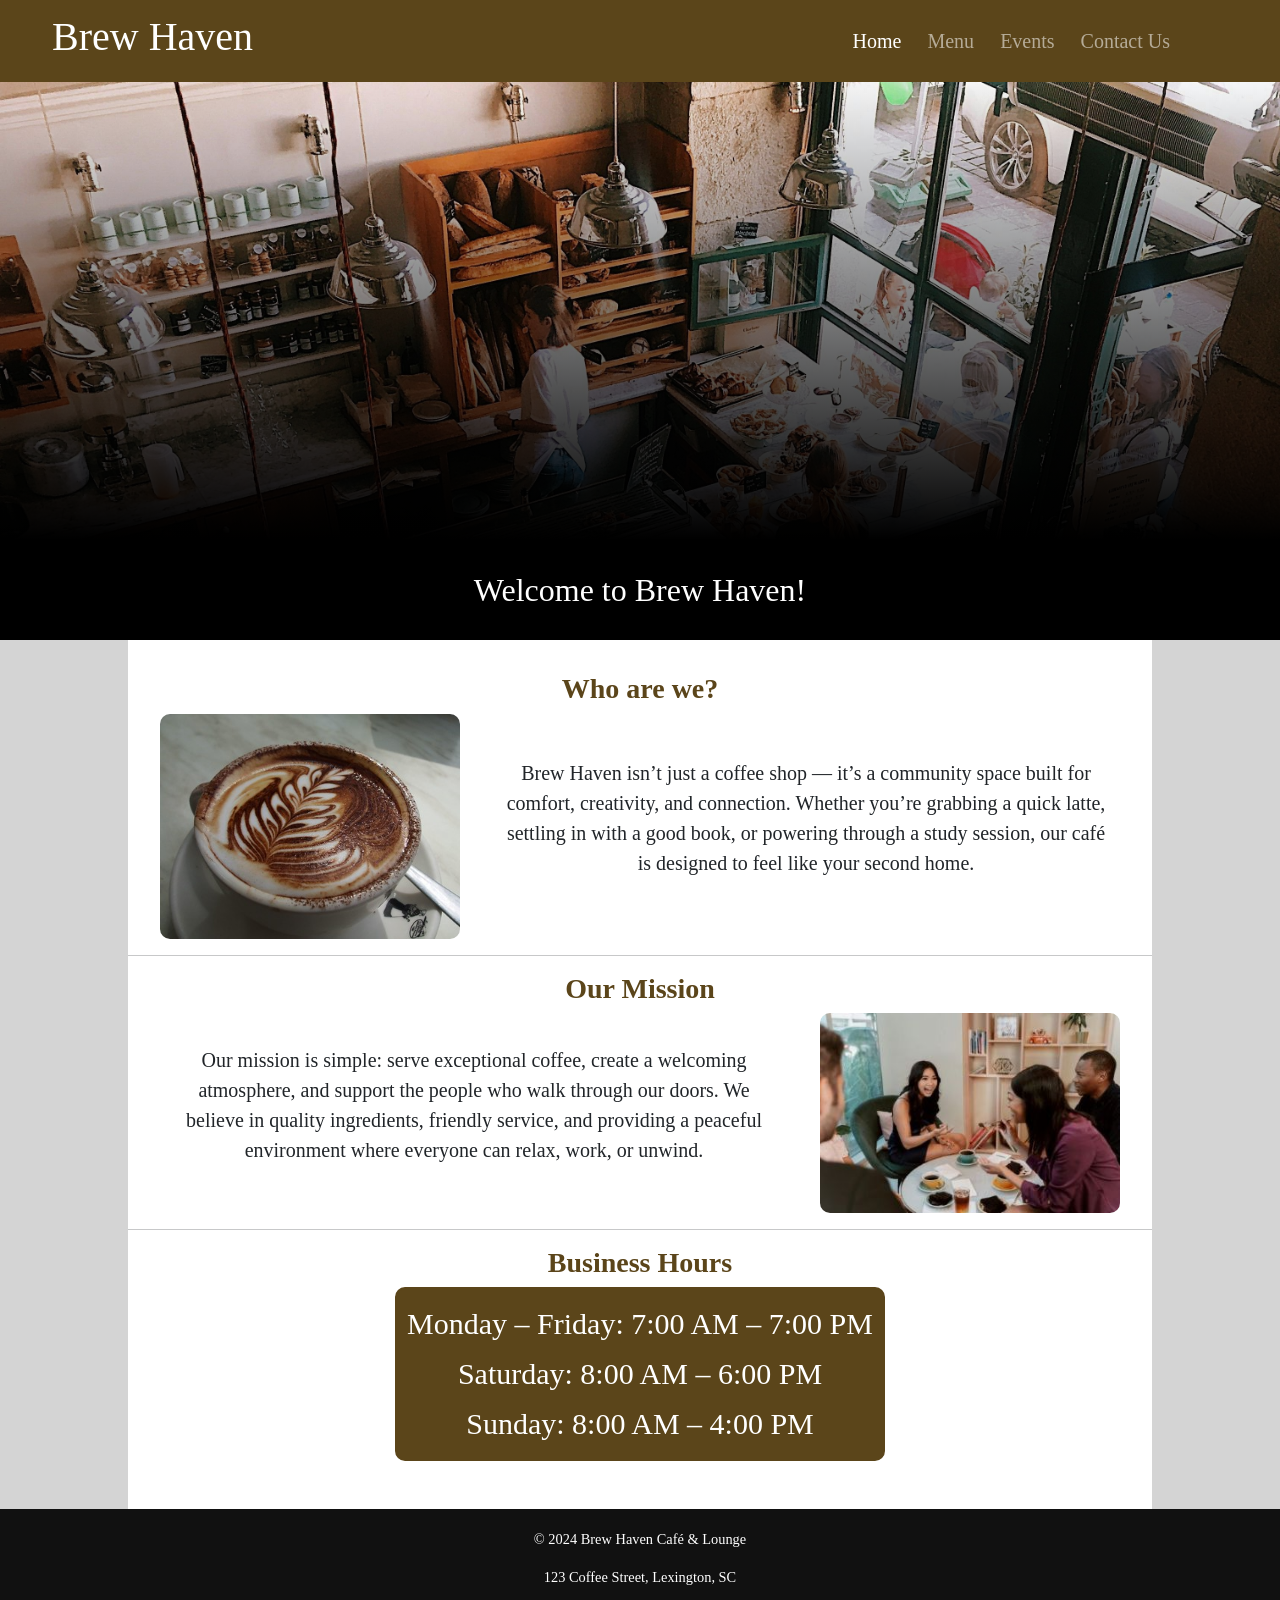
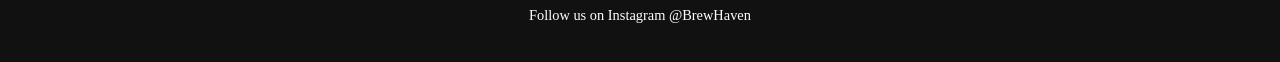
<file: Brew Haven/index.html>
<!DOCTYPE html>
<html lang="en">
    <head>
        <meta charset="utf-8">
        <meta name="viewport" content="width=device-width, initial-scale=1">
        <meta name="description" content="Brew Haven Cafe and Lounge">
        <meta name="keywords" content="brew, haven, cafe, lounge, coffee shop, brew haven">
        <title>Brew Haven</title>

        <link href="https://cdn.jsdelivr.net/npm/bootstrap@5.3.2/dist/css/bootstrap.min.css" rel="stylesheet">
        <link rel="stylesheet" href="stylesheet.css">
    </head>

    <body>
        <header>
            <nav class="navbar navbar-expand-md navbar-dark">
                <div class="container-fluid">
                    <a class="navbar-brand" href="index.html"><h1>Brew Haven</h1></a>

                    <button class="navbar-toggler" type="button" data-bs-toggle="collapse" data-bs-target="#navbarNav"
                        aria-controls="navbarNav" aria-expanded="false" aria-label="Toggle navigation">
                        <span class="navbar-toggler-icon"></span>
                    </button>

                    <div class="collapse navbar-collapse" id="navbarNav">
                        <ul class="navbar-nav ms-auto">
                            <li class="nav-item"><a class="nav-link active" href="index.html">Home</a></li>
                            <li class="nav-item"><a class="nav-link" href="menu.html">Menu</a></li>
                            <li class="nav-item"><a class="nav-link" href="events.html">Events</a></li>
                            <li class="nav-item"><a class="nav-link" href="contact-us.html">Contact Us</a></li>
                        </ul>
                    </div>
                </div>
            </nav>
        </header>
        <main>
            <div class="gradient-box text-center">
            <img src="..\Brew Haven\Images\pexels-zvolskiy-2253643.jpg"
                class="img-fluid d-block mx-auto"
                style="max-width: 100%;">
            </div>

            <h2 id="index-welcome">Welcome to Brew Haven!</h2>

            <div class="content">

                <div class="index-block">
                    <h3>Who are we?</h3>

                    <div class="side-by-side">
                        <img src="..\Brew Haven\Images\4106191761_a9ec1012e7_w.jpg" alt="Image of a latte">

                        <p class="index-paragraph">
                            Brew Haven isn’t just a coffee shop — it’s a community space built for comfort, creativity, 
                            and connection. Whether you’re grabbing a quick latte, settling in with a good book, or 
                            powering through a study session, our café is designed to feel like your second home.
                        </p>
                    </div>
                </div>
                <hr>
                <div class="index-block">
                    <h3>Our Mission</h3>

                    <div class="side-by-side">
                        <p class="index-paragraph">
                            Our mission is simple: serve exceptional coffee, create a welcoming atmosphere, and support 
                            the people who walk through our doors. We believe in quality ingredients, friendly service, 
                            and providing a peaceful environment where everyone can relax, work, or unwind.
                        </p>

                        <img src="..\Brew Haven\Images\pexels-rdne-4921514.jpg" alt="friend group at cafe">
                    </div>
                </div>
                <hr>
                <div class="index-block">
                    <h3>Business Hours</h3>
                    <p class="business-hours">
                        Monday – Friday: 7:00 AM – 7:00 PM<br>
                        Saturday: 8:00 AM – 6:00 PM<br>
                        Sunday: 8:00 AM – 4:00 PM
                    </p>
                </div>

            </div>

        </main>
        <script src="https://cdn.jsdelivr.net/npm/bootstrap@5.3.2/dist/js/bootstrap.bundle.min.js"></script>
    </body>
    <footer id="site-footer">
        <p>&copy; 2024 Brew Haven Café & Lounge</p>
        <p>123 Coffee Street, Lexington, SC</p>
        <p>Follow us on Instagram @BrewHaven</p>
    </footer>
</html>
</file>
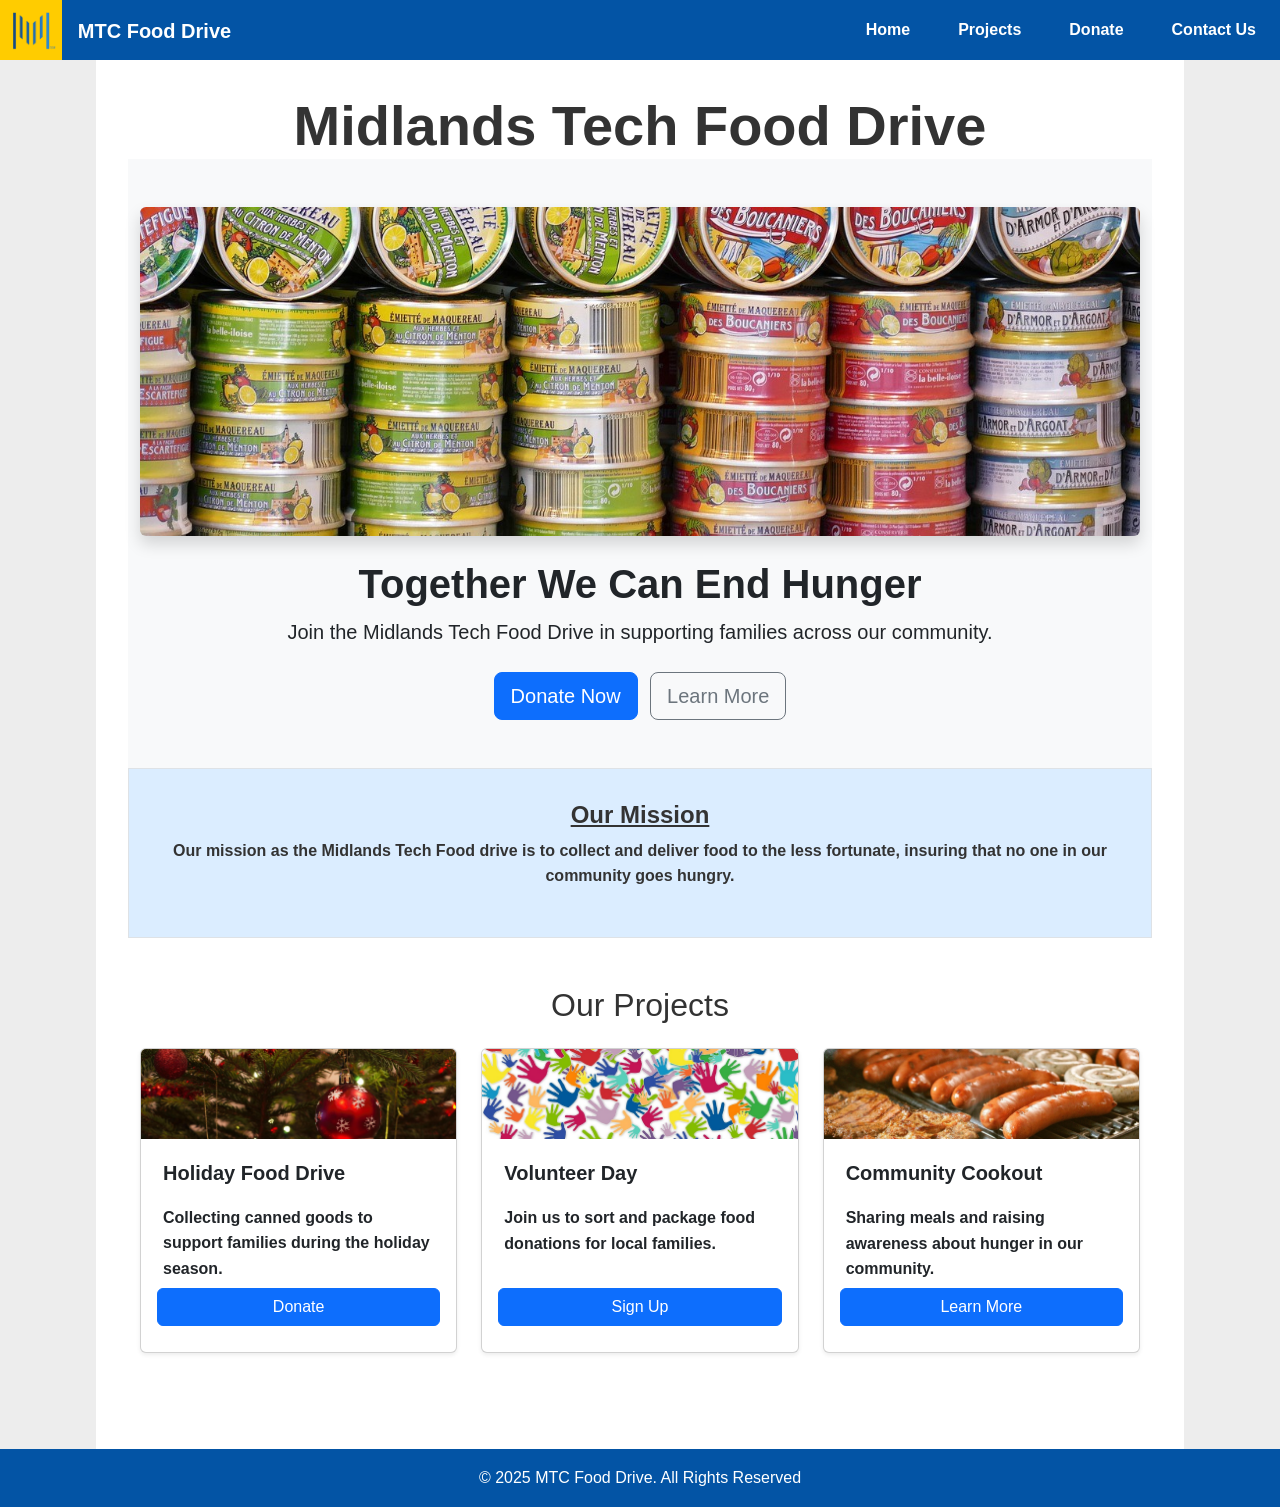
<file: Final_Project/index.html>
<!Doctype html>
<html lang="en">
    <head>
        <meta charset="utf-8">
        <meta name="viewport" content="width=device-width, initial-scale=1">
        <meta name="description" content="Join the Midlands Tech Food Drive to fight hunger in our community.">
        <meta name="keywords" content="food drive, donate, volunteer, Midlands Tech, hunger relief">
        <title>MTC Food Drive</title>
        <link href="https://cdn.jsdelivr.net/npm/bootstrap@5.3.2/dist/css/bootstrap.min.css" rel="stylesheet">
        <link rel="stylesheet" href="../Final_Project/css/stylesheet.css">

    </head>
    <body>
        <header>
          <!--Navigation w/ toggleable hamburger menu for smaller screens-->
           <nav class="navbar navbar-expand-md navbar-dark bg-primary">
            <div class="container-fluid">
                <a class="navbar-brand" href="index.html">
                <img src="../Final_Project/Images/mtclogo.png" alt="MTC Logo" height="50">
                </a>
                <h5 class="fw-bold">MTC Food Drive</h5>
                <button class="navbar-toggler" type="button" data-bs-toggle="collapse" data-bs-target="#navbarNav"
                aria-controls="navbarNav" aria-expanded="false" aria-label="Toggle navigation">
                    <span class="navbar-toggler-icon"></span>
                </button>
                <div class="collapse navbar-collapse" id="navbarNav">
                <ul class="navbar-nav ms-auto">
                    <li class="nav-item"><a class="nav-link active" href="index.html">Home</a></li>
                    <li class="nav-item"><a class="nav-link" href="projects.html">Projects</a></li>
                    <li class="nav-item"><a class="nav-link" href="donate.html">Donate</a></li>
                    <li class="nav-item"><a class="nav-link" href="contact-us.html">Contact Us</a></li>
                </ul>
                </div>
            </div>
            </nav>
        </header>
        <main>
          <!--Homepage title banner-->
          <h1 class="display-4 fw-bold">Midlands Tech Food Drive</h1>
          <!--Hero banner-->
          <section class="bg-light text-dark py-5">
            <div class="container text-center">
              <img src="../Final_Project/Images/canned-food-banner.jpg" 
                  alt="Canned Food Banner" 
                  class="img-fluid mb-4 rounded shadow">
                <h2 class="display-6 fw-bold">Together We Can End Hunger</h2>
                <p class="lead mb-4">
                Join the Midlands Tech Food Drive in supporting families across our community.
                </p>
                <a href="donate.html" class="btn btn-primary btn-lg" id="hero-btn-top">
                Donate Now
                </a>
                <a href="projects.html" class="btn btn-outline-secondary btn-lg ms-2" id="hero-btn-bottom">
                Learn More
                </a>
            </div>
          </section>
          <!--Our mission-->
          <section>
            <div id="our-mission" class="border border-1">
              <h4 class="fw-bold">Our Mission</h4>
              <blockquote class="fw-bold">Our mission as the Midlands Tech Food drive is to collect and deliver food to the less fortunate,
              insuring that no one in our community goes hungry.
              </blockquote>
            </div>
          </section>
          <!--Our projects teaser-->
          <section class="container my-5">
            <h2 class="text-center mb-4">Our Projects</h2>
            <div class="row">
              <!--Holiday food drive card-->
              <div class="col-md-4 d-flex mb-3">
                <div class="card shadow-sm h-100">
                  <img src="../Final_Project/Images/holiday-food-drive-banner.jpg" class="card-img-top" alt="Christmas Tree With Ordiments">
                  <div class="card-body d-flex flex-column project-card">
                    <h5 class="card-title">Holiday Food Drive</h5>
                    <p class="card-text">Collecting canned goods to support families during the holiday season.</p>
                    <a href="donate.html" class="btn btn-primary mt-auto">Donate</a>
                  </div>
                </div>
              </div>
              <!--Volunteer card-->
              <div class="col-md-4 d-flex mb-3">
                <div class="card shadow-sm h-100">
                  <img src="../Final_Project/Images/volunteer-banner.jpg" class="card-img-top" alt="Scattered Diffrent Colored Hands">
                  <div class="card-body d-flex flex-column project-card">
                    <h5 class="card-title">Volunteer Day</h5>
                    <p class="card-text">Join us to sort and package food donations for local families.</p>
                    <a href="contact-us.html" class="btn btn-primary mt-auto">Sign Up</a>
                  </div>
                </div>
              </div>
              <!--Community cookout card-->
              <div class="col-md-4 d-flex mb-3">
                <div class="card shadow-sm h-100">
                  <img src="../Final_Project/Images/cookout-banner.jpg" class="card-img-top" alt="Grill Top With Varying Sausages and Patties">
                  <div class="card-body d-flex flex-column project-card">
                    <h5 class="card-title">Community Cookout</h5>
                    <p class="card-text">Sharing meals and raising awareness about hunger in our community.</p>
                    <a href="projects.html" class="btn btn-primary mt-auto">Learn More</a>
                  </div>
                </div>
              </div>
            </div>
          </section>
        </main>
        <!--Footer-->
        <footer class="text-white text-center py-3">
          <p class="mb-0">&copy; 2025 MTC Food Drive. All Rights Reserved</p>
        </footer>
        <script src="https://cdn.jsdelivr.net/npm/bootstrap@5.3.2/dist/js/bootstrap.bundle.min.js"></script>
    </body>
</html>
</file>
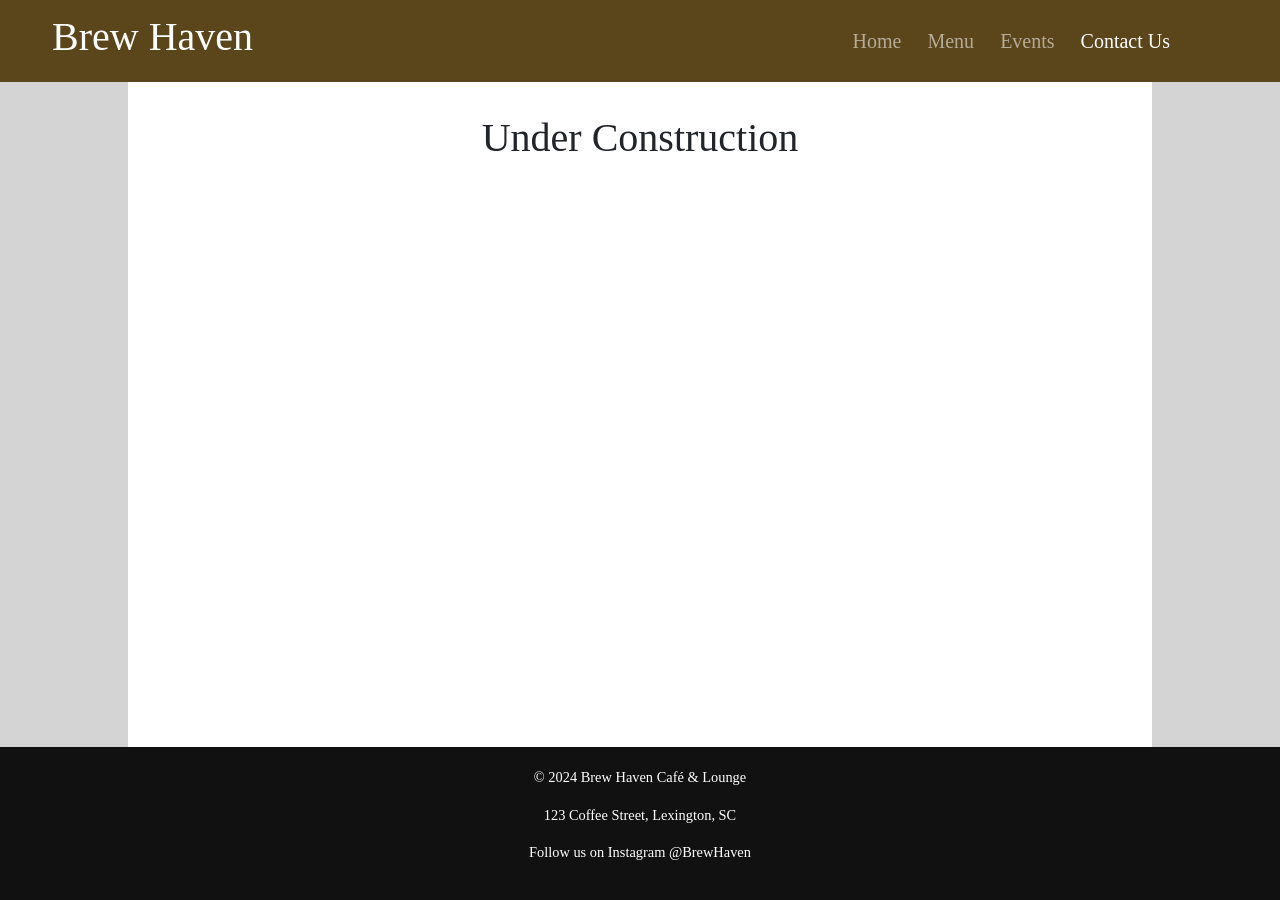
<file: Brew Haven/contact-us.html>
<!DOCTYPE html>
<html lang="en">
<head>
    <meta charset="utf-8">
    <meta name="viewport" content="width=device-width, initial-scale=1">
    <meta name="description" content="Brew Haven Cafe and Lounge">
    <meta name="keywords" content="brew, haven, cafe, lounge, coffee shop, brew haven">
    <title>Brew Haven</title>

    <link href="https://cdn.jsdelivr.net/npm/bootstrap@5.3.2/dist/css/bootstrap.min.css" rel="stylesheet">
    <link rel="stylesheet" href="stylesheet.css">
</head>

<body>

    <header>
        <nav class="navbar navbar-expand-md navbar-dark">
            <div class="container-fluid">
                <a class="navbar-brand" href="index.html"><h1>Brew Haven</h1></a>

                <button class="navbar-toggler" type="button" data-bs-toggle="collapse" data-bs-target="#navbarNav"
                    aria-controls="navbarNav" aria-expanded="false" aria-label="Toggle navigation">
                    <span class="navbar-toggler-icon"></span>
                </button>

                <div class="collapse navbar-collapse" id="navbarNav">
                    <ul class="navbar-nav ms-auto">
                        <li class="nav-item"><a class="nav-link" href="index.html">Home</a></li>
                        <li class="nav-item"><a class="nav-link" href="menu.html">Menu</a></li>
                        <li class="nav-item"><a class="nav-link" href="events.html">Events</a></li>
                        <li class="nav-item"><a class="nav-link active" href="contact-us.html">Contact Us</a></li>
                    </ul>
                </div>
            </div>
        </nav>
    </header>

    <main>
        <div class="content">
            <h1>Under Construction</h1>
        </div>
    </main>
        
    <script src="https://cdn.jsdelivr.net/npm/bootstrap@5.3.2/dist/js/bootstrap.bundle.min.js"></script>

</body>
    <footer id="site-footer">
        <p>&copy; 2024 Brew Haven Café & Lounge</p>
        <p>123 Coffee Street, Lexington, SC</p>
        <p>Follow us on Instagram @BrewHaven</p>
    </footer>
</html>
</file>
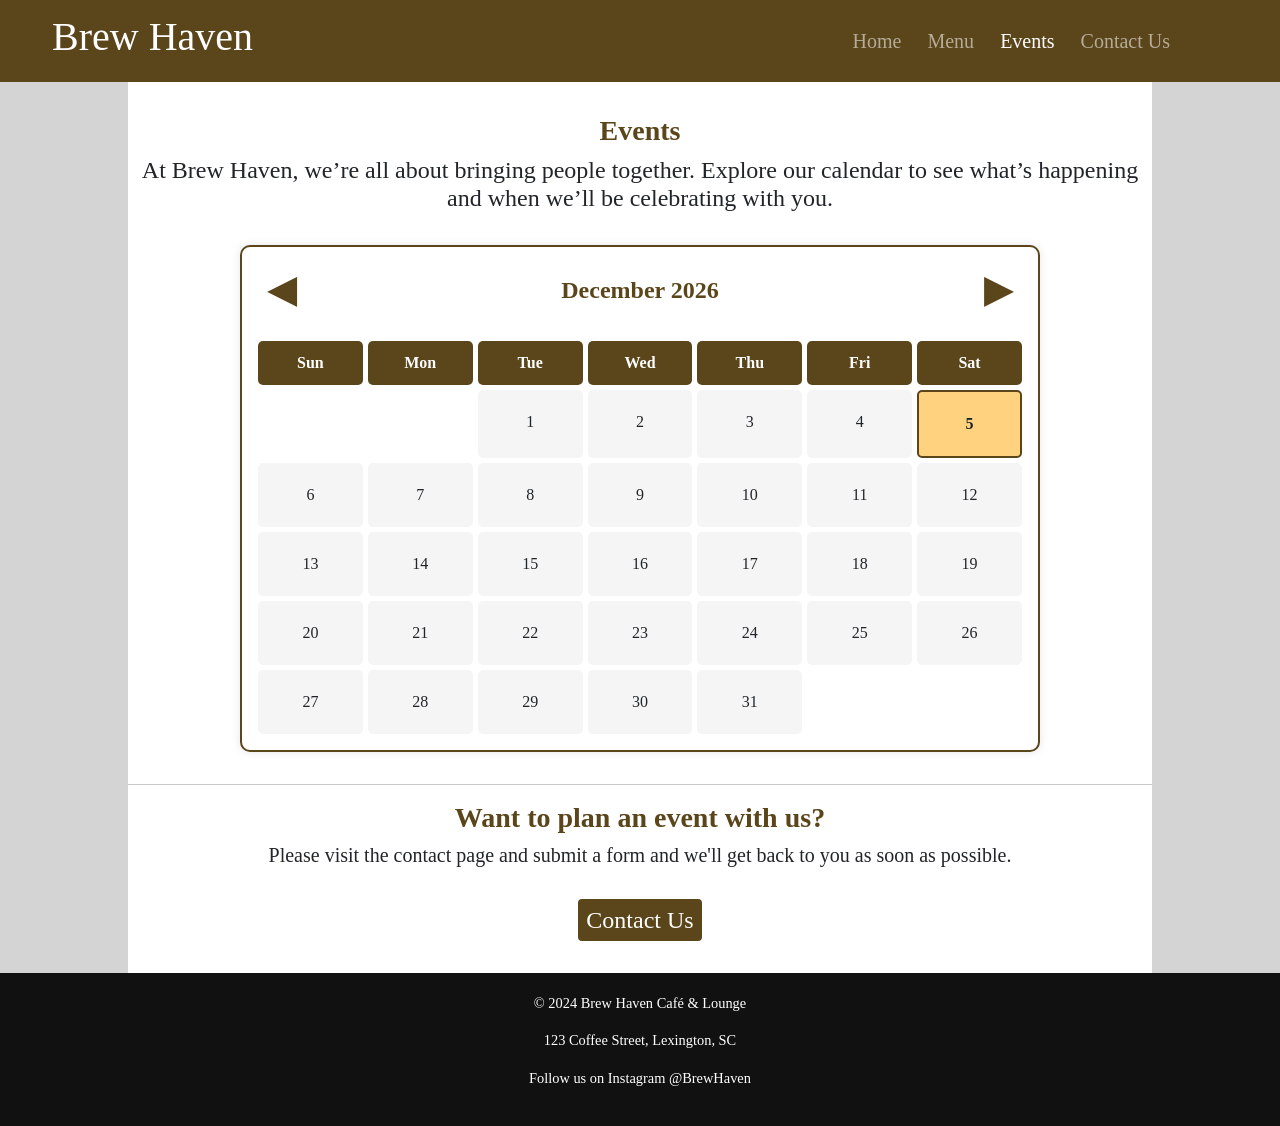
<file: Brew Haven/events.html>
<!DOCTYPE html>
<html lang="en">
<head>
    <meta charset="utf-8">
    <meta name="viewport" content="width=device-width, initial-scale=1">
    <meta name="description" content="Brew Haven Cafe and Lounge">
    <meta name="keywords" content="brew, haven, cafe, lounge, coffee shop, brew haven">
    <title>Brew Haven</title>

    <link href="https://cdn.jsdelivr.net/npm/bootstrap@5.3.2/dist/css/bootstrap.min.css" rel="stylesheet">
    <link rel="stylesheet" href="stylesheet.css">
</head>

<body>

    <header>
        <nav class="navbar navbar-expand-md navbar-dark">
            <div class="container-fluid">
                <a class="navbar-brand" href="index.html"><h1>Brew Haven</h1></a>

                <button class="navbar-toggler" type="button" data-bs-toggle="collapse" data-bs-target="#navbarNav"
                    aria-controls="navbarNav" aria-expanded="false" aria-label="Toggle navigation">
                    <span class="navbar-toggler-icon"></span>
                </button>

                <div class="collapse navbar-collapse" id="navbarNav">
                    <ul class="navbar-nav ms-auto">
                        <li class="nav-item"><a class="nav-link" href="index.html">Home</a></li>
                        <li class="nav-item"><a class="nav-link" href="menu.html">Menu</a></li>
                        <li class="nav-item"><a class="nav-link active" href="events.html">Events</a></li>
                        <li class="nav-item"><a class="nav-link" href="contact-us.html">Contact Us</a></li>
                    </ul>
                </div>
            </div>
        </nav>
    </header>

    <main>
        <div class="content">
            <h3>Events</h3>
            <h4>At Brew Haven, we’re all about bringing people together. Explore our calendar to see what’s happening and when we’ll be celebrating with you.</h4>
            <div id="calendar"></div>
            <hr>
            <h3>Want to plan an event with us?</h3>
            <h5>Please visit the contact page and submit a form and we'll get back to you as soon as possible.</h5>
            <a href="contact-us.html">
                <button id="contact-us">Contact Us</button>
            </a>
        </div>
    </main>
        
    <script src="https://cdn.jsdelivr.net/npm/bootstrap@5.3.2/dist/js/bootstrap.bundle.min.js"></script>

</body>
<script>
document.addEventListener("DOMContentLoaded", function () {
    const calendarEl = document.getElementById("calendar");

    let current = new Date();

    function renderCalendar() {
        calendarEl.innerHTML = "";

        const year = current.getFullYear();
        const month = current.getMonth();
        const today = new Date();

        const monthName = current.toLocaleString("default", { month: "long" });

        // Header with arrows
        const header = document.createElement("div");
        header.className = "calendar-header";

        const leftArrow = document.createElement("span");
        leftArrow.className = "calendar-arrow";
        leftArrow.textContent = "◀";
        leftArrow.onclick = () => {
            current.setMonth(current.getMonth() - 1);
            renderCalendar();
        };

        const rightArrow = document.createElement("span");
        rightArrow.className = "calendar-arrow";
        rightArrow.textContent = "▶";
        rightArrow.onclick = () => {
            current.setMonth(current.getMonth() + 1);
            renderCalendar();
        };

        const title = document.createElement("div");
        title.textContent = `${monthName} ${year}`;

        header.appendChild(leftArrow);
        header.appendChild(title);
        header.appendChild(rightArrow);

        calendarEl.appendChild(header);

        // Grid
        const grid = document.createElement("div");
        grid.className = "calendar-grid";
        calendarEl.appendChild(grid);

        // Day names
        const dayNames = ["Sun", "Mon", "Tue", "Wed", "Thu", "Fri", "Sat"];
        dayNames.forEach(d => {
            const el = document.createElement("div");
            el.className = "day-name";
            el.textContent = d;
            grid.appendChild(el);
        });

        // First day of month
        const firstDay = new Date(year, month, 1).getDay();

        // Days in month
        const daysInMonth = new Date(year, month + 1, 0).getDate();

        // Blank cells
        for (let i = 0; i < firstDay; i++) {
            const blank = document.createElement("div");
            blank.className = "day blank";
            grid.appendChild(blank);
        }

        // Days
        for (let day = 1; day <= daysInMonth; day++) {
            const dayEl = document.createElement("div");
            dayEl.className = "day";
            dayEl.textContent = day;

            // Highlight today
            if (
                day === today.getDate() &&
                month === today.getMonth() &&
                year === today.getFullYear()
            ) {
                dayEl.classList.add("today");
            }

            grid.appendChild(dayEl);
        }
    }

    renderCalendar();
});
</script>
    <footer id="site-footer">
        <p>&copy; 2024 Brew Haven Café & Lounge</p>
        <p>123 Coffee Street, Lexington, SC</p>
        <p>Follow us on Instagram @BrewHaven</p>
    </footer>
</html>
</file>
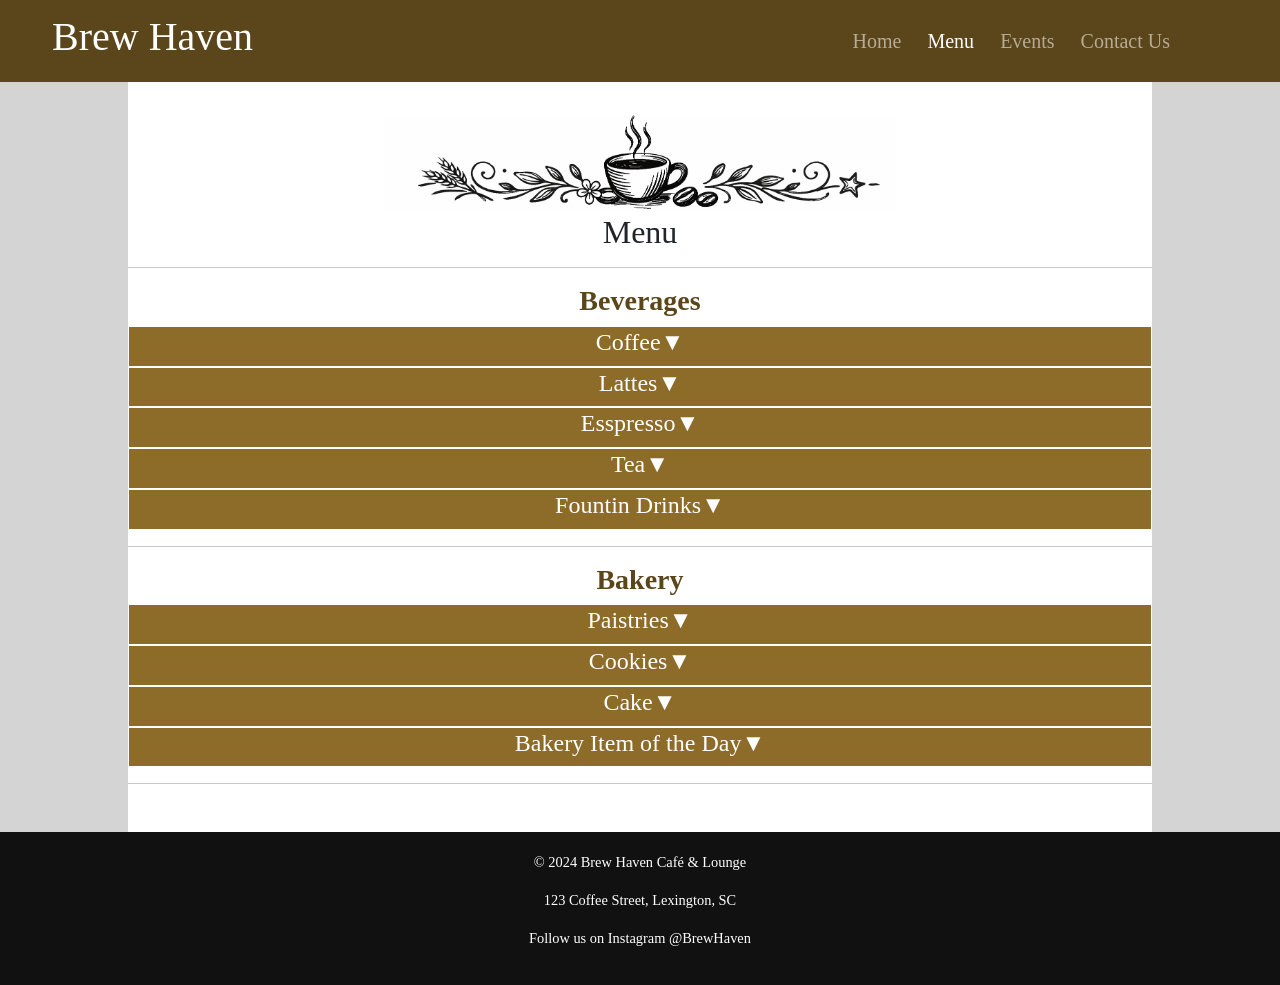
<file: Brew Haven/menu.html>
<!DOCTYPE html>
<html lang="en">
<head>
    <meta charset="utf-8">
    <meta name="viewport" content="width=device-width, initial-scale=1">
    <meta name="description" content="Brew Haven Cafe and Lounge">
    <meta name="keywords" content="brew, haven, cafe, lounge, coffee shop, brew haven">
    <title>Brew Haven</title>

    <link href="https://cdn.jsdelivr.net/npm/bootstrap@5.3.2/dist/css/bootstrap.min.css" rel="stylesheet">
    <link rel="stylesheet" href="stylesheet.css">
</head>

<body>

    <header>
        <nav class="navbar navbar-expand-md navbar-dark">
            <div class="container-fluid">
                <a class="navbar-brand" href="index.html"><h1>Brew Haven</h1></a>

                <button class="navbar-toggler" type="button" data-bs-toggle="collapse" data-bs-target="#navbarNav"
                    aria-controls="navbarNav" aria-expanded="false" aria-label="Toggle navigation">
                    <span class="navbar-toggler-icon"></span>
                </button>

                <div class="collapse navbar-collapse" id="navbarNav">
                    <ul class="navbar-nav ms-auto">
                        <li class="nav-item"><a class="nav-link" href="index.html">Home</a></li>
                        <li class="nav-item"><a class="nav-link active" href="menu.html">Menu</a></li>
                        <li class="nav-item"><a class="nav-link" href="events.html">Events</a></li>
                        <li class="nav-item"><a class="nav-link" href="contact-us.html">Contact Us</a></li>
                    </ul>
                </div>
            </div>
        </nav>
    </header>

    <main>
        <div class="content">
            <div class="menu-header">
                <img src="..\Brew Haven\Images\Copilot_20260526_132546.png">
            </div>
            <h2>Menu</h2>
            <hr>
            <h3>Beverages</h3>
            <section>
                <button class="accordion" ><h4>Coffee<span class = 'carrot'>▼</span></h4></button>
                <div class="panel">
                    <h4>Coffee</h4>
                    <p>Perfect everyday staples.</p>
                    <ul>
                        <li>House Brew (Light / Medium / Dark Roast)</li>
                        <li>Americano</li>
                        <li>Caramel Macchiato</li>
                        <li>Mocha</li>
                        <li>Café au Lait</li>
                        <li>Cold Brew</li>
                        <li>Nitro Cold Brew</li>

                    </ul>
                </div>
            </section>
            <section>
                <button class="accordion" ><h4>Lattes<span class = 'carrot'>▼</span></h4></button>
                <div class="panel">
                    <h4>Lattes</h4>
                    <p>Warm, cozy, and customizable.</p>
                    <ul>
                        <li>Vanilla Latte</li>
                        <li>Caramel Latte</li>
                        <li>Hazelnut Latte</li>
                        <li>Mocha Latte</li>
                        <li>Honey Cinnamon Latte</li>
                        <li>Brown Sugar Latte</li>
                        <li>Iced Latte (any flavor)</li>
                    </ul>
                </div>
            </section>
            <section>
                <button class="accordion" ><h4>Esspresso<span class = 'carrot'>▼</span></h4></button>
                <div class="panel">
                    <h4>Espresso</h4>
                        <p>Short, strong, and classic.</p>
                        <ul>
                            <li>Single Shot</li>
                            <li>Double Shot</li>
                            <li>Cortado</li>
                            <li>Cappuccino</li>
                            <li>Flat White</li>
                            <li>Macchiato (traditinal)</li>
                        </ul>
                </div>
            </section>
            <section>
                <button class="accordion" ><h4>Tea<span class = 'carrot'>▼</span></h4></button>
                <div class="panel">
                    <h4>Tea</h4>
                    <p>A mix of confort and refreshment.</p>
                    <ul>
                        <li>English Breakfast</li>
                        <li>Earl Grey</li>
                        <li>Green Tea</li>
                        <li>Jasmine Tea</li>
                        <li>Chai Latte</li>
                        <li>Matcha Latte</li>
                        <li>Herbal Tea (Chamomile / Pepperment / Hibiscus)</li>
                    </ul>
                </div>
            </section>
            <section>
                <button class="accordion" ><h4>Fountin Drinks<span class = 'carrot'>▼</span></h4></button>
                <div class="panel">
                    <h4>Fountain Drinks</h4>
                    <p>Simple and refreshing.</p>
                    <ul>
                        <li>Cola</li>
                        <li>Diet Cola</li>
                        <li>Lemon-Lime</li>
                        <li>Root Beer</li>
                        <li>Sweet Tea</li>
                        <li>Unsweet Tea</li>
                    </ul>
                </div>
            </section>
            <hr>
            <h3>Bakery</h3>
            <section>
                <button class="accordion" ><h4>Paistries<span class = 'carrot'>▼</span></h4></button>
                <div class="panel">
                    <h4>Paistries</h4>
                    <p>Fresh, warm, and baked daily.</p>
                    <ul>
                        <li>Croissants (Butter / Chocolate / Almond)</li>
                        <li>Danishes (Cheese / Berry / Apple)</li>
                        <li>Cinnamon Rolls</li>
                        <li>Muffins (Blueberry /  Chocolate Chip / Banana Nut)</li>
                    </ul>
                </div>
            </section>
            <section>
                <button class="accordion" ><h4>Cookies<span class = 'carrot'>▼</span></h4></button>
                <div class="panel">
                    <h4>Cookies</h4>
                    <p>Soft, chewy, and perfect with coffee.</p>
                    <ul>
                        <li>Chocolate Chip</li>
                        <li>Oatmeal Raisin</li>
                        <li>Snickerdoodle</li>
                        <li>Double Chocolate</li>
                        <li>White Chocolate Macadamia</li>
                    </ul>
                </div>
            </section>
            <section>
                <button class="accordion" ><h4>Cake<span class = 'carrot'>▼</span></h4></button>
                <div class="panel">
                    <h4>Cake</h4>
                    <p>By the slice.</p>
                    <ul>
                        <li>Chocolate Fudge Cake</li>
                        <li>Vanilla Bean Cake</li>
                        <li>Red Velvet</li>
                        <li>Carrot Cake</li>
                        <li>Cheese Cake (Classic / Strawberry)</li>
                    </ul>
                </div>
            </section>
            <section>
                <button class="accordion" ><h4>Bakery Item of the Day<span class = 'carrot'>▼</span></h4></button>
                <div class="panel">
                    <h4>Rotates daily</h4>
                    <ul>
                        <li>Lemon Loaf</li>
                        <li>Pumpkin Bread</li>
                        <li>Blueberry Scone</li>
                        <li>Coffee Cake</li>
                        <li>Seasonal Tart</li>
                    </ul>
                </div>
            </section>
            <hr>
        </div>
    </main>
        
    <script src="https://cdn.jsdelivr.net/npm/bootstrap@5.3.2/dist/js/bootstrap.bundle.min.js"></script>

</body>
<script> 
	'strict on';
	document.addEventListener('DOMContentLoaded', function() { 
		var acc = document.getElementsByClassName('accordion');
		for (var i = 0; i < acc.length; i++) {
			acc[i].addEventListener('click', function() { 
			this.classList.toggle('active'); 
			var carrot = this.querySelector('.carrot');
			if (carrot.innerText ==='▼'){
				carrot.innerText = '▲'
			} else{
				carrot.innerText = '▼'
			}
			var panel = this.nextElementSibling; 
			if (panel.style.display === 'block') { 
				panel.style.display = 'none'; 
			} else { 
				panel.style.display = 'block'; 
			} 
			}); 
		} 
	}); 
 </script>
    <footer id="site-footer">
        <p>&copy; 2024 Brew Haven Café & Lounge</p>
        <p>123 Coffee Street, Lexington, SC</p>
        <p>Follow us on Instagram @BrewHaven</p>
    </footer>
</html>
</file>
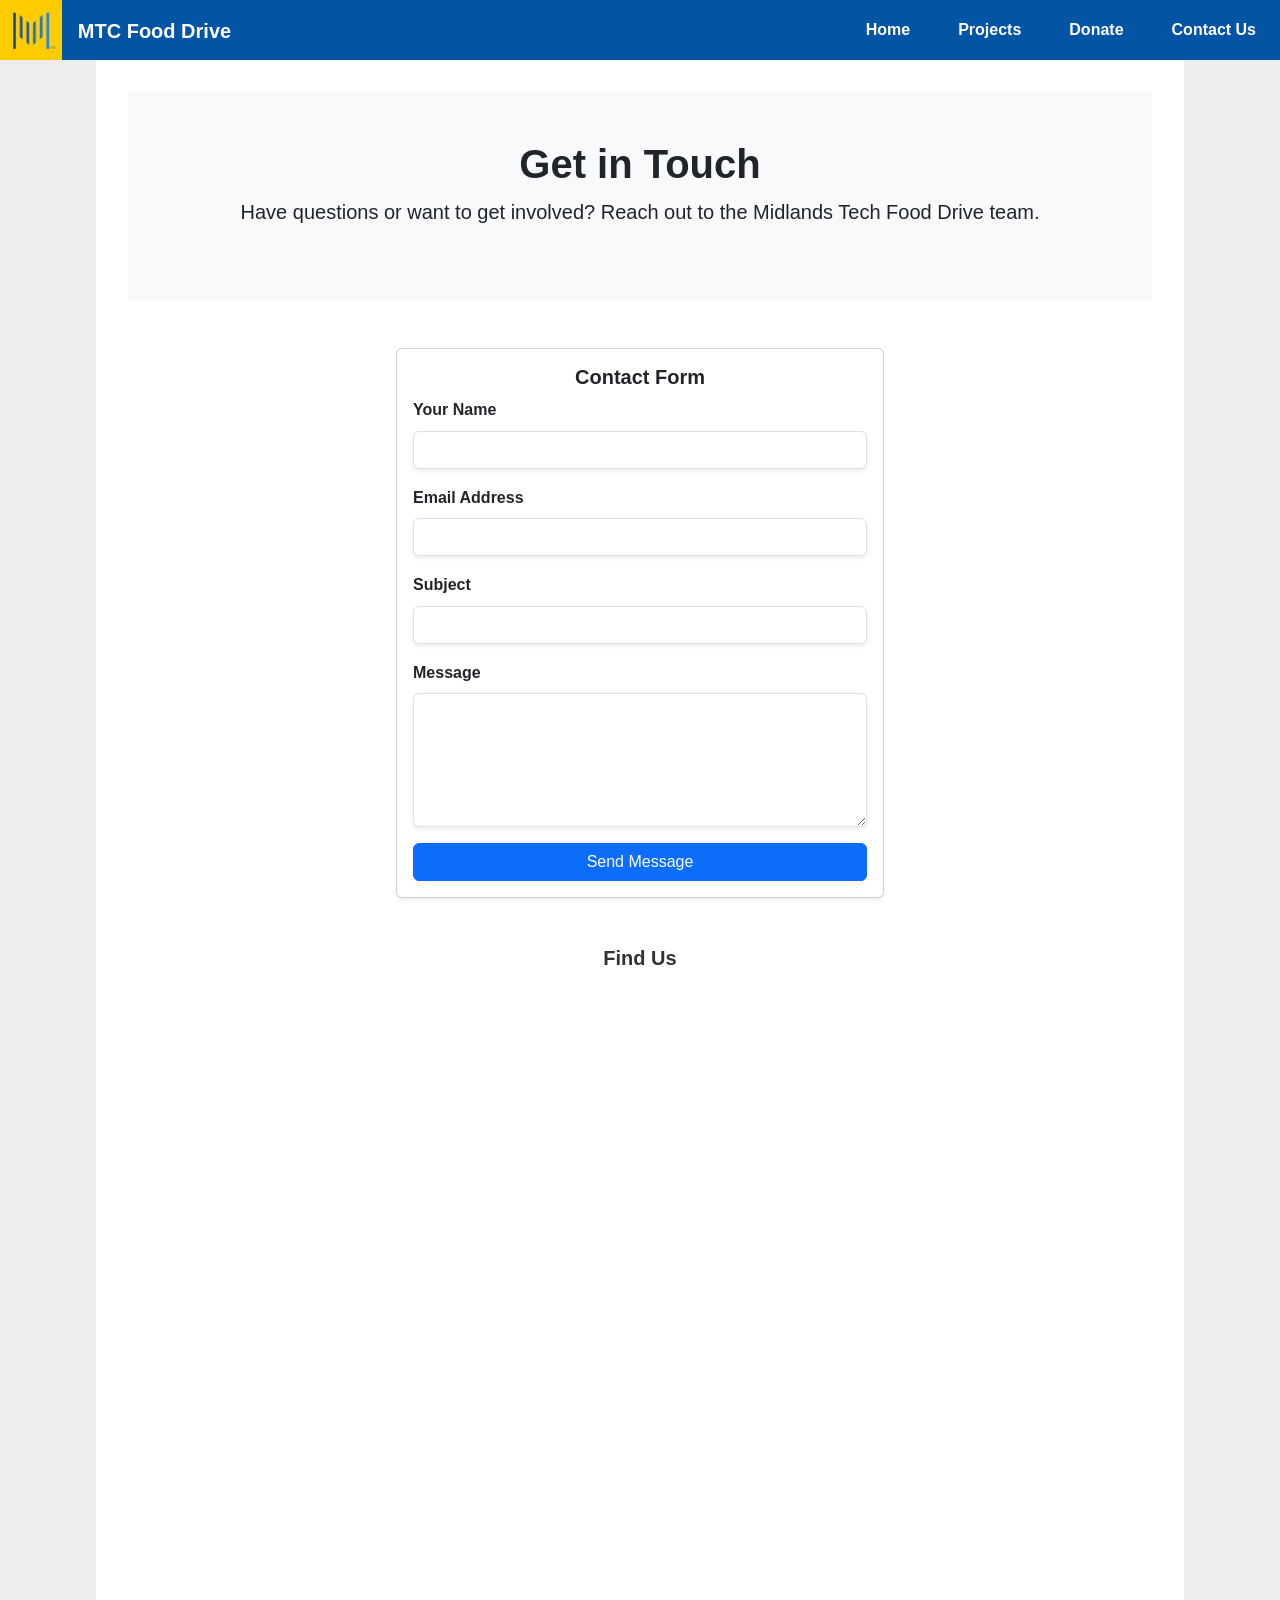
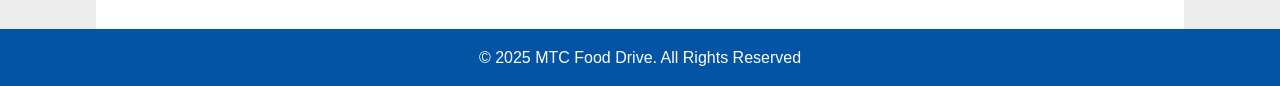
<file: Final_Project/contact-us.html>
<!DOCTYPE html>
<html lang="en">
  <head>
    <meta charset="utf-8">
    <meta name="viewport" content="width=device-width, initial-scale=1">
    <meta name="description" content="Contact the Midlands Tech Food Drive">
    <meta name="keywords" content="food drive, donate, volunteer, Midlands Tech, hunger relief">
    <title>MTC Food Drive - Contact Us</title>
    <link href="https://cdn.jsdelivr.net/npm/bootstrap@5.3.2/dist/css/bootstrap.min.css" rel="stylesheet">
    <link rel="stylesheet" href="../Final_Project/css/stylesheet.css">
  </head>
  <body>
    <header>
      <!--Navigation w/ toggleable hamburger menu for smaller screens-->
      <nav class="navbar navbar-expand-md navbar-dark bg-primary">
        <div class="container-fluid">
          <a class="navbar-brand" href="index.html">
            <img src="../Final_Project/Images/mtclogo.png" alt="MTC Logo" height="50"> 
          </a>
          <h5 class="fw-bold">MTC Food Drive</h5>
          <button class="navbar-toggler" type="button" data-bs-toggle="collapse" data-bs-target="#navbarNav"
                  aria-controls="navbarNav" aria-expanded="false" aria-label="Toggle navigation">
            <span class="navbar-toggler-icon"></span>
          </button>
          <div class="collapse navbar-collapse" id="navbarNav">
            <ul class="navbar-nav ms-auto">
              <li class="nav-item"><a class="nav-link" href="index.html">Home</a></li>
              <li class="nav-item"><a class="nav-link" href="projects.html">Projects</a></li>
              <li class="nav-item"><a class="nav-link" href="donate.html">Donate</a></li>
              <li class="nav-item"><a class="nav-link active" href="contact-us.html">Contact Us</a></li>
            </ul>
          </div>
        </div>
      </nav>
    </header>
    <main>
      <!--Hero banner-->
      <section class="bg-light text-dark py-5">
        <div class="container text-center">
          <h2 class="display-6 fw-bold">Get in Touch</h2>
          <p class="lead mb-4">
            Have questions or want to get involved? Reach out to the Midlands Tech Food Drive team.
          </p>
        </div>
      </section>
      <!--Contact form-->
      <section class="container my-5">
        <div class="row justify-content-center">
          <div class="col-md-6">
            <div class="card shadow-sm">
              <div class="card-body">
                <h5 class="card-title text-center fw-bold">Contact Form</h5>
                <form>
                  <!--Name-->
                  <div class="mb-3">
                    <label for="name" class="form-label fw-bold">Your Name</label>
                    <input type="text" id="name" name="name" class="form-control shadow-sm" required>
                  </div>
                  <!--Email-->
                  <div class="mb-3">
                    <label for="email" class="form-label fw-bold">Email Address</label>
                    <input type="email" id="email" name="email" class="form-control shadow-sm" required>
                  </div>
                  <!--Subject line for reason of contact-->
                  <div class="mb-3">
                    <label for="subject" class="form-label fw-bold">Subject</label>
                    <input type="text" id="subject" name="subject" class="form-control shadow-sm">
                  </div>
                  <!--Message-->
                  <div class="mb-3">
                    <label for="message" class="form-label fw-bold">Message</label>
                    <textarea id="message" name="message" class="form-control shadow-sm" rows="5" required></textarea>
                  </div>
                  <button type="submit" class="btn btn-primary w-100">Send Message</button>
                </form>
              </div>
            </div>
          </div>
        </div>
      </section>
      <!--Embeded Google Map-->
      <section class="container my-5">
        <h5 class="text-center fw-bold mb-3">Find Us</h5>
        <div class="ratio ratio-16x9">
          <iframe src="https://www.google.com/maps/d/u/0/embed?mid=1wIHl5niibQ5GbZhI_Upy5be7cYOyrlU&ehbc=2E312F&noprof=1"
                  width="640" height="480" loading="async"></iframe>
        </div>
      </section>
    </main>
    <!--Footer-->
    <footer class="text-white text-center py-3">
        <p class="mb-0">&copy; 2025 MTC Food Drive. All Rights Reserved</p>
    </footer>
    <script src="https://cdn.jsdelivr.net/npm/bootstrap@5.3.2/dist/js/bootstrap.bundle.min.js"></script>
  </body>
</html>
</file>
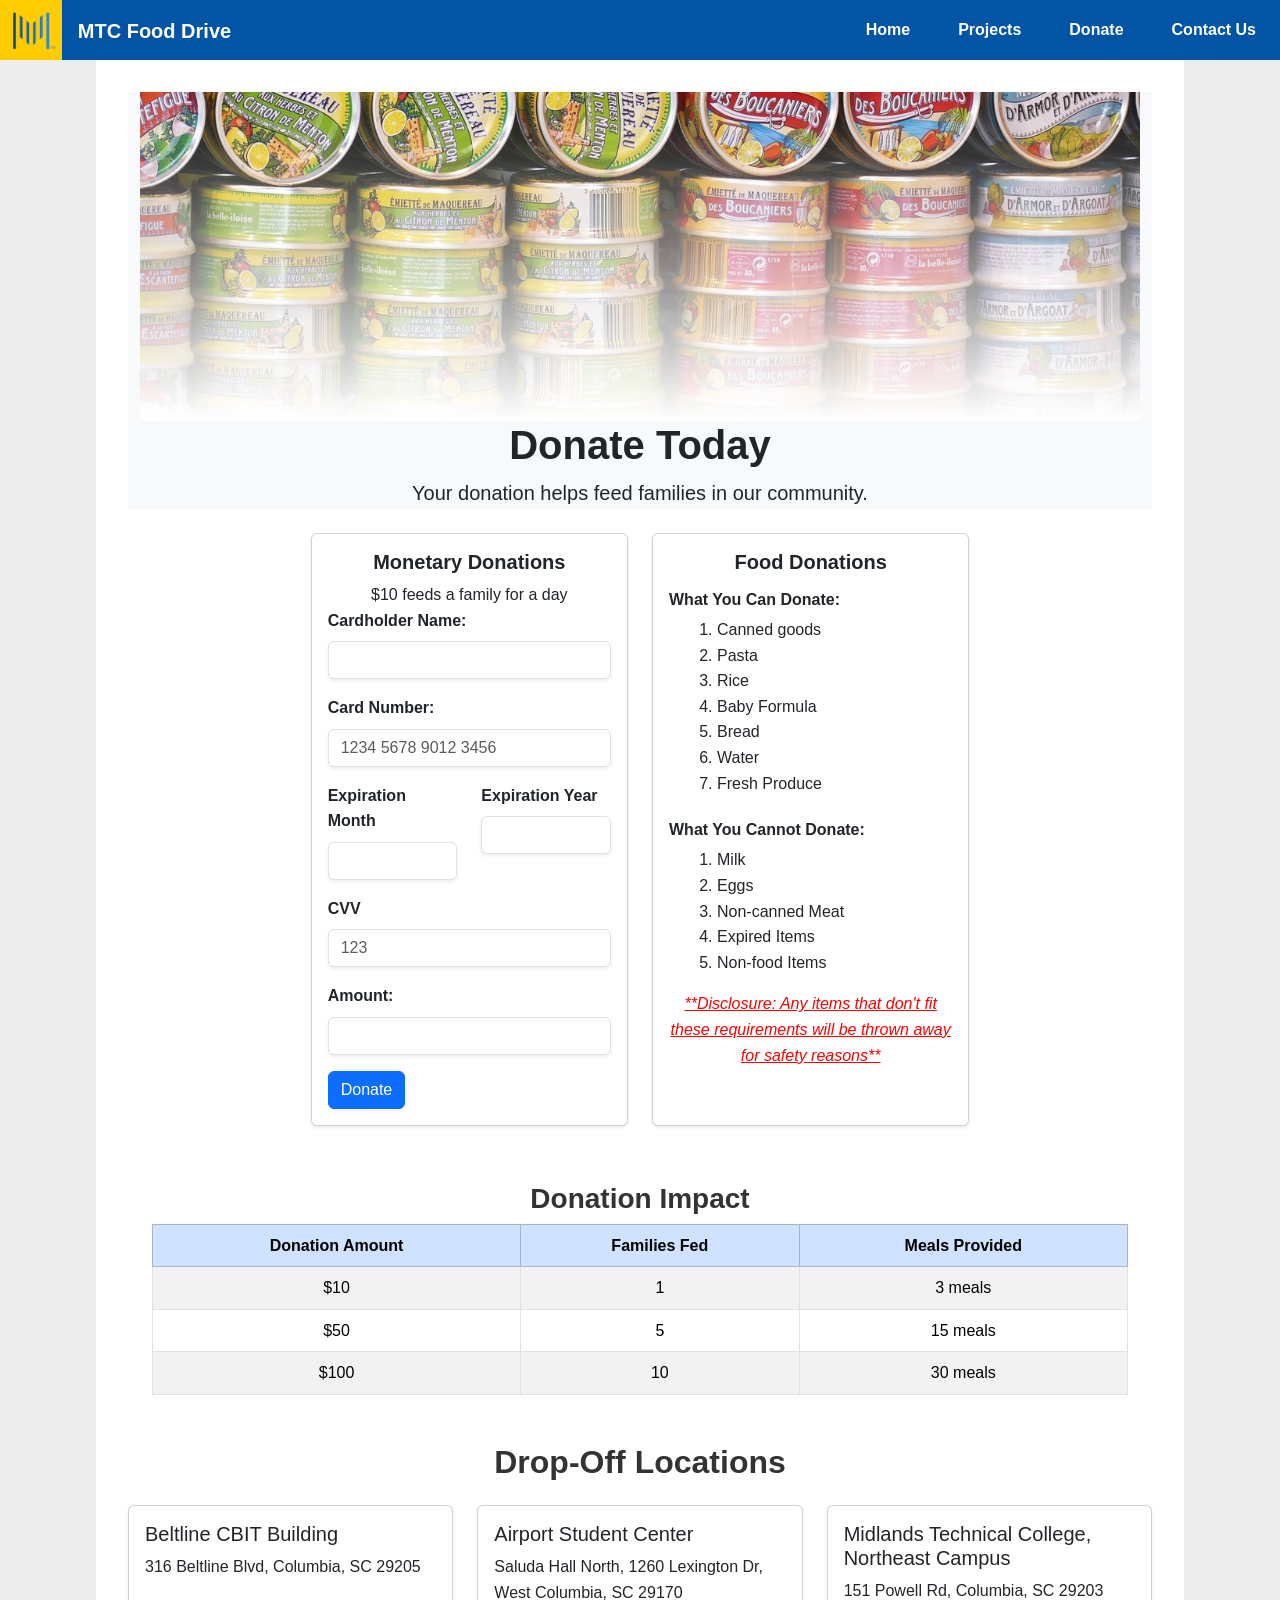
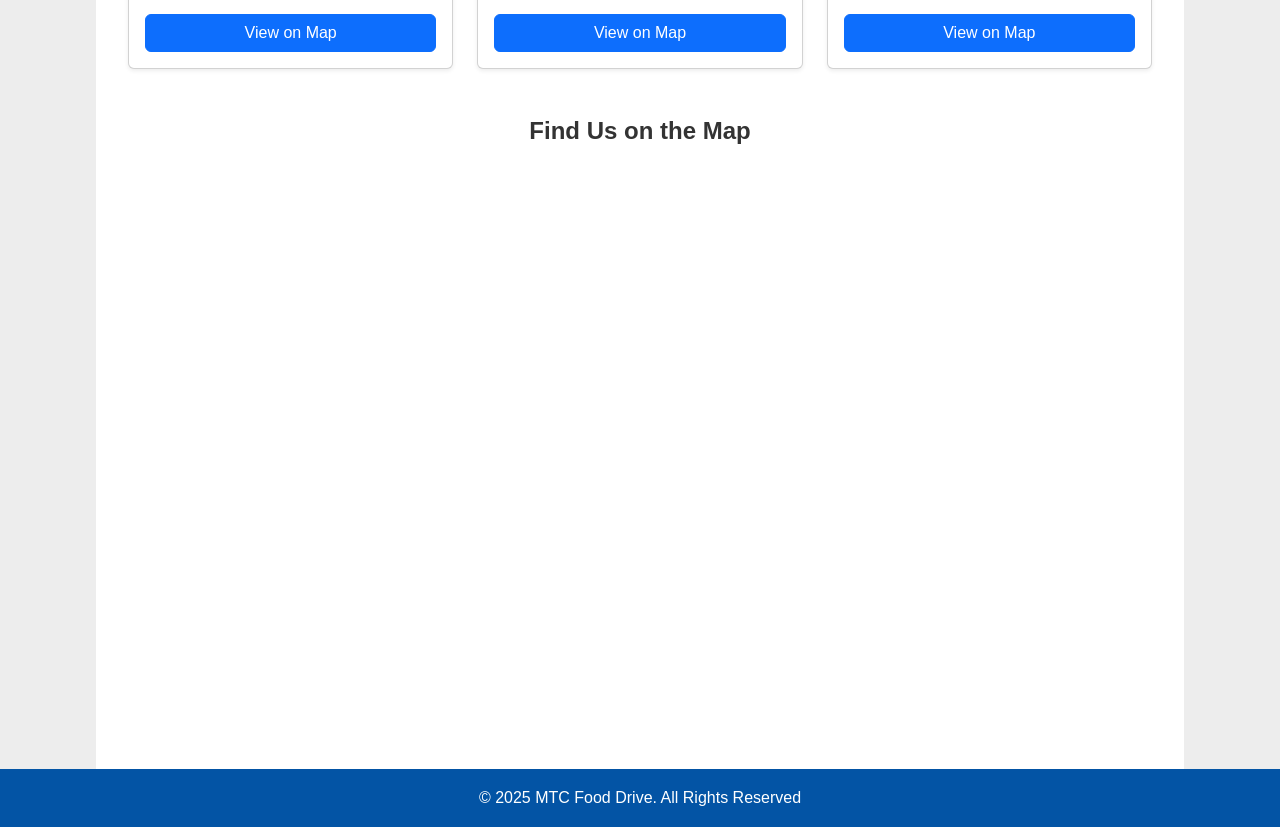
<file: Final_Project/donate.html>
<!Doctype html>
<html lang="en">
    <head>
        <meta charset="utf-8">
        <meta name="viewport" content="width=device-width, initial-scale=1">
        <meta name="description" content="Donate to Midlands Tech Food Drive">
        <meta name="keywords" content="food drive, donate, volunteer, Midlands Tech, hunger relief">
        <title>MTC Food Drive</title>
        <link href="https://cdn.jsdelivr.net/npm/bootstrap@5.3.2/dist/css/bootstrap.min.css" rel="stylesheet">
        <link rel="stylesheet" href="../Final_Project/css/stylesheet.css">
    </head>
    <body>
        <header>
            <!--Navigation w/ toggleable hamburger menu for smaller screens-->
           <nav class="navbar navbar-expand-md navbar-dark bg-primary">
            <div class="container-fluid">
                <a class="navbar-brand" href="index.html">
                <img src="../Final_Project/Images/mtclogo.png" alt="MTC Logo" height="50">
                </a>
                <h5 class="fw-bold">MTC Food Drive</h5>
                <button class="navbar-toggler" type="button" data-bs-toggle="collapse" data-bs-target="#navbarNav"
                aria-controls="navbarNav" aria-expanded="false" aria-label="Toggle navigation">
                    <span class="navbar-toggler-icon"></span>
                </button>


                <div class="collapse navbar-collapse" id="navbarNav">
                <ul class="navbar-nav ms-auto">
                    <li class="nav-item"><a class="nav-link active" href="index.html">Home</a></li>
                    <li class="nav-item"><a class="nav-link" href="projects.html">Projects</a></li>
                    <li class="nav-item"><a class="nav-link" href="donate.html">Donate</a></li>
                    <li class="nav-item"><a class="nav-link" href="contact-us.html">Contact Us</a></li>
                </ul>
                </div>
            </div>
            </nav>
        </header>
        <main>
            <!--Hero banner-->
            <section class="bg-light text-dark">
                <div class="container text-center">
                     <!--Head image-->
                    <div class="d-flex justify-content-center">
                        <div class="position-relative">
                            <img src="../Final_Project/Images/canned-food-banner.jpg" class="mx-auto d-block img-fluid" alt="Group of people working as a team">
                            <div class="position-absolute top-0 end-0 h-100 w-100" 
                                style="background: linear-gradient(to bottom, transparent, white);">
                            </div>
                        </div>
                    </div>
                    <h2 class="display-6 fw-bold">Donate Today</h2>
                    <p class="lead mb-4">
                    Your donation helps feed families in our community.
                    </p>
                </div>
            </section>
            <!--Donation cards-->
            <section class="container my-4">
                <div class="row justify-content-center">
                    <div class="col-md-4 d-flex mb-2">
                        <!--Card for donating money through website, technically is a placeholder considering I don't want people to test it and something happens and someones card information gets stolen-->
                        <div class="card shadow-sm">
                            <div class="card-body d-flex flex-column">
                                <h5 class="card-title text-center fw-bold">Monetary Donations</h5>
                                <p class="card-text text-center">$10 feeds a family for a day</p>
                                <form>
                                    <!--Cardhoder name-->
                                    <div class="mb-3">
                                        <label for="cname" class="form-label fw-bold">Cardholder Name:</label>
                                        <input type="text" id="cname" name="cname" class="form-control shadow-sm" autocomplete="cc-name" required>
                                    </div>
                                    <!--Card number-->
                                    <div class="mb-3">
                                        <label for="card" class="form-label fw-bold">Card Number:</label>
                                        <input type="text" id="card" name="card" class="form-control shadow-sm" pattern="\d{16}" placeholder="1234 5678 9012 3456" autocomplete="cc-number" required>
                                    </div>
                                    <!--Expiration month-->
                                    <div class="row mb-3">
                                        <div class="col">
                                            <label for="expMonth" class="form-label fw-bold">Expiration Month</label>
                                            <input type="number" id="expMonth" name="expMonth" class="form-control shadow-sm" min="1" max="12" autocomplete="cc-exp-month required">
                                    </div>
                                    <!--Expiration year-->
                                    <div class="col">
                                        <label for="expYear" class="form-label fw-bold">Expiration Year</label>
                                        <input type="number" id="expYear" name="expYear" class="form-control shadow-sm" min="2025"  autocomplete="cc-exp-year" required>
                                    </div>
                                    </div>
                                    <!--CVV-->
                                    <div class="mb-3">
                                        <label for="cvv" class="form-label fw-bold">CVV</label>
                                        <input type="text" id="cvv" name="cvv" class="form-control shadow-sm" pattern="\d{3,4}" placeholder="123" autocomplete="cc-csc"  required>
                                    </div>
                                    <!--Amount to donate-->
                                    <div class="mb-3">
                                        <label for="amount" class="form-label fw-bold">Amount:</label>
                                        <input type="number" id="amount" name="amount" class="form-control shadow-sm" min="1" step="0.01" required>
                                    </div>
                                    <button type="submit" class="btn btn-primary">Donate</button>
                                </form>
                            </div>
                        </div>
                    </div>
                    <!--What you can and can't donate to the food drive-->
                    <div class="col-md-4 d-flex mb-2">
                        <div class="card shadow-sm w-100">
                            <div class="card-body d-flex flex-column">
                                <h5 class="card-title text-center fw-bold">Food Donations</h5>
                                <h6 class="mt-2 fw-bold">What You Can Donate:</h6>
                                <ol class="card-text ps-5">
                                    <li>Canned goods</li>
                                    <li>Pasta</li>
                                    <li>Rice</li>
                                    <li>Baby Formula</li>
                                    <li>Bread</li>
                                    <li>Water</li>
                                    <li>Fresh Produce</li>
                                </ol>
                                <h6 class="mt-2 fw-bold">What You Cannot Donate:</h6>
                                <ol class="card-text ps-5">
                                    <li>Milk</li>
                                    <li>Eggs</li>
                                    <li>Non-canned Meat</li>
                                    <li>Expired Items</li>
                                    <li>Non-food Items</li>
                                </ol>
                                <!--Disclosure statement for items that aren't allowed-->
                                <p class="text-center" style="font-style: italic; text-decoration: underline; color: red;">
                                    **Disclosure: Any items that don't fit these requirements will be thrown away for safety reasons**
                                </p>
                            </div>
                        </div>
                    </div>
                </div><!--end row-->
            </section>
            <!--Statistics of what a donation can do in a table-->
            <section class="container my-5">
                <section class="container my-5">
                    <h3 class="text-center fw-bold">Donation Impact</h3>
                    <table class="table table-striped table-bordered text-center">
                        <thead class="table-primary">
                        <tr>
                            <th>Donation Amount</th>
                            <th>Families Fed</th>
                            <th>Meals Provided</th>
                        </tr>
                        </thead>
                        <tbody>
                        <tr>
                            <td>$10</td>
                            <td>1</td>
                            <td>3 meals</td>
                        </tr>
                        <tr>
                            <td>$50</td>
                            <td>5</td>
                            <td>15 meals</td>
                        </tr>
                        <tr>
                            <td>$100</td>
                            <td>10</td>
                            <td>30 meals</td>
                        </tr>
                        </tbody>
                    </table>
                </section>
            </section>
            <!--Information on where to drop off donations-->
            <section>
                <h2 class="text-center mb-4 fw-bold">Drop-Off Locations</h2>
                <div class="row justify-content-center">
                    <!--Donation location 1-->
                    <div class="col-md-4 d-flex">
                        <div class="card shadow-sm h-100 w-100 mb-2">
                            <div class="card-body d-flex flex-column">
                            <h5 class="card-title">Beltline CBIT Building</h5>
                            <p class="card-text">316 Beltline Blvd, Columbia, SC 29205</p>
                            <a href="https://www.google.com/maps/place/Center+for+Business+and+Information+Technology/@33.988248,-80.9807868,19z/data=!3m1!5s0x88f8b00f66f0b0d7:0x1c41f9d733f1ca30!4m10!1m2!2m1!1smtc+beltline+cbit+!3m6!1s0x88f8b17b9040c30f:0x54ad4432728559ad!8m2!3d33.9882479!4d-80.9799574!15sChFtdGMgYmVsdGxpbmUgY2JpdJIBB2NvbGxlZ2XgAQA!16s%2Fg%2F11vcl75ry4?entry=ttu&g_ep=EgoyMDI1MTIwMi4wIKXMDSoASAFQAw%3D%3D" 
                            target="_blank" class="btn btn-primary mt-auto w-100">
                                View on Map
                            </a>
                            </div>
                        </div>
                    </div>
                    <!--Donation location 2-->
                    <div class="col-md-4 d-flex">
                        <div class="card shadow-sm h-100 w-100 mb-2">
                            <div class="card-body d-flex flex-column">
                                <h5 class="card-title">Airport Student Center</h5>
                                <p class="card-text">Saluda Hall North, 1260 Lexington Dr, West Columbia, SC 29170</p>
                                <a href="https://www.google.com/maps/place/Airport+Student+Center/@33.949275,-81.1170776,18.35z/data=!3m1!5s0x88f8bc4c81f05415:0x1c41f9d79201f870!4m14!1m7!3m6!1s0x88f8bc4ce7296a49:0xb9e0d7a8aabc6f77!2sMidlands+Technical+College+-+Airport+Campus!8m2!3d33.9519847!4d-81.116187!16s%2Fg%2F1tkc2z6c!3m5!1s0x88f8bc4c81ecb745:0xd6bc4cd6d15dfbbb!8m2!3d33.9490288!4d-81.1170981!16s%2Fg%2F1pp2txms6?entry=ttu&g_ep=EgoyMDI1MTIwMi4wIKXMDSoASAFQAw%3D%3D" 
                                target="_blank" class="btn btn-primary mt-auto w-100">
                                    View on Map
                                </a>
                            </div>
                        </div>
                    </div>
                    <!--Donation location 3-->
                    <div class="col-md-4 d-flex">
                        <div class="card shadow-sm h-100 w-100 mb-2">
                            <div class="card-body d-flex flex-column">
                                <h5 class="card-title">Midlands Technical College, Northeast Campus</h5>
                                <p class="card-text">151 Powell Rd, Columbia, SC 29203</p>
                                <a href="https://www.google.com/maps/place/Midlands+Technical+College+-+Northeast+Campus/@34.0982017,-80.9739162,18.22z/data=!3m1!5s0x88f8a8b082b1812b:0x1c41f9d7cee3c0f0!4m10!1m2!2m1!1smidlands+tech!3m6!1s0x88f8a8b09cf5de89:0x798328163a0d511a!8m2!3d34.098381!4d-80.972435!15sCg1taWRsYW5kcyB0ZWNoWg8iDW1pZGxhbmRzIHRlY2iSARR0ZWNobmljYWxfdW5pdmVyc2l0eZoBRENpOURRVWxSUVVOdlpFTm9kSGxqUmpsdlQycGthR05YVGt4UFYwWnNVbXBhZDJSclRrUmhhbHBZVjFaa2ExZFhZeEFC4AEA-gEECAAQPA!16s%2Fg%2F1tj5rlfv?entry=ttu&g_ep=EgoyMDI1MTIwMi4wIKXMDSoASAFQAw%3D%3D" 
                                target="_blank" class="btn btn-primary mt-auto w-100">
                                    View on Map
                                </a>
                            </div>
                        </div>
                    </div>
                </div>
                <!--Embedded Google Map-->
                <div class="mt-5">
                    <h4 class="text-center mb-3 fw-bold">Find Us on the Map</h4>
                    <div class="ratio ratio-16x9">
                        <iframe src="https://www.google.com/maps/d/u/0/embed?mid=1wIHl5niibQ5GbZhI_Upy5be7cYOyrlU&ehbc=2E312F&noprof=1"
                        width="640" height="480" loading="async">
                        </iframe>
                    </div>
                </div>
            </section>
        </main>
        <!--Footer-->
        <footer class="text-white text-center py-3">
            <p class="mb-0">&copy; 2025 MTC Food Drive. All Rights Reserved</p>
        </footer>
        <script src="https://cdn.jsdelivr.net/npm/bootstrap@5.3.2/dist/js/bootstrap.bundle.min.js"></script>
    </body>
</html>
</file>
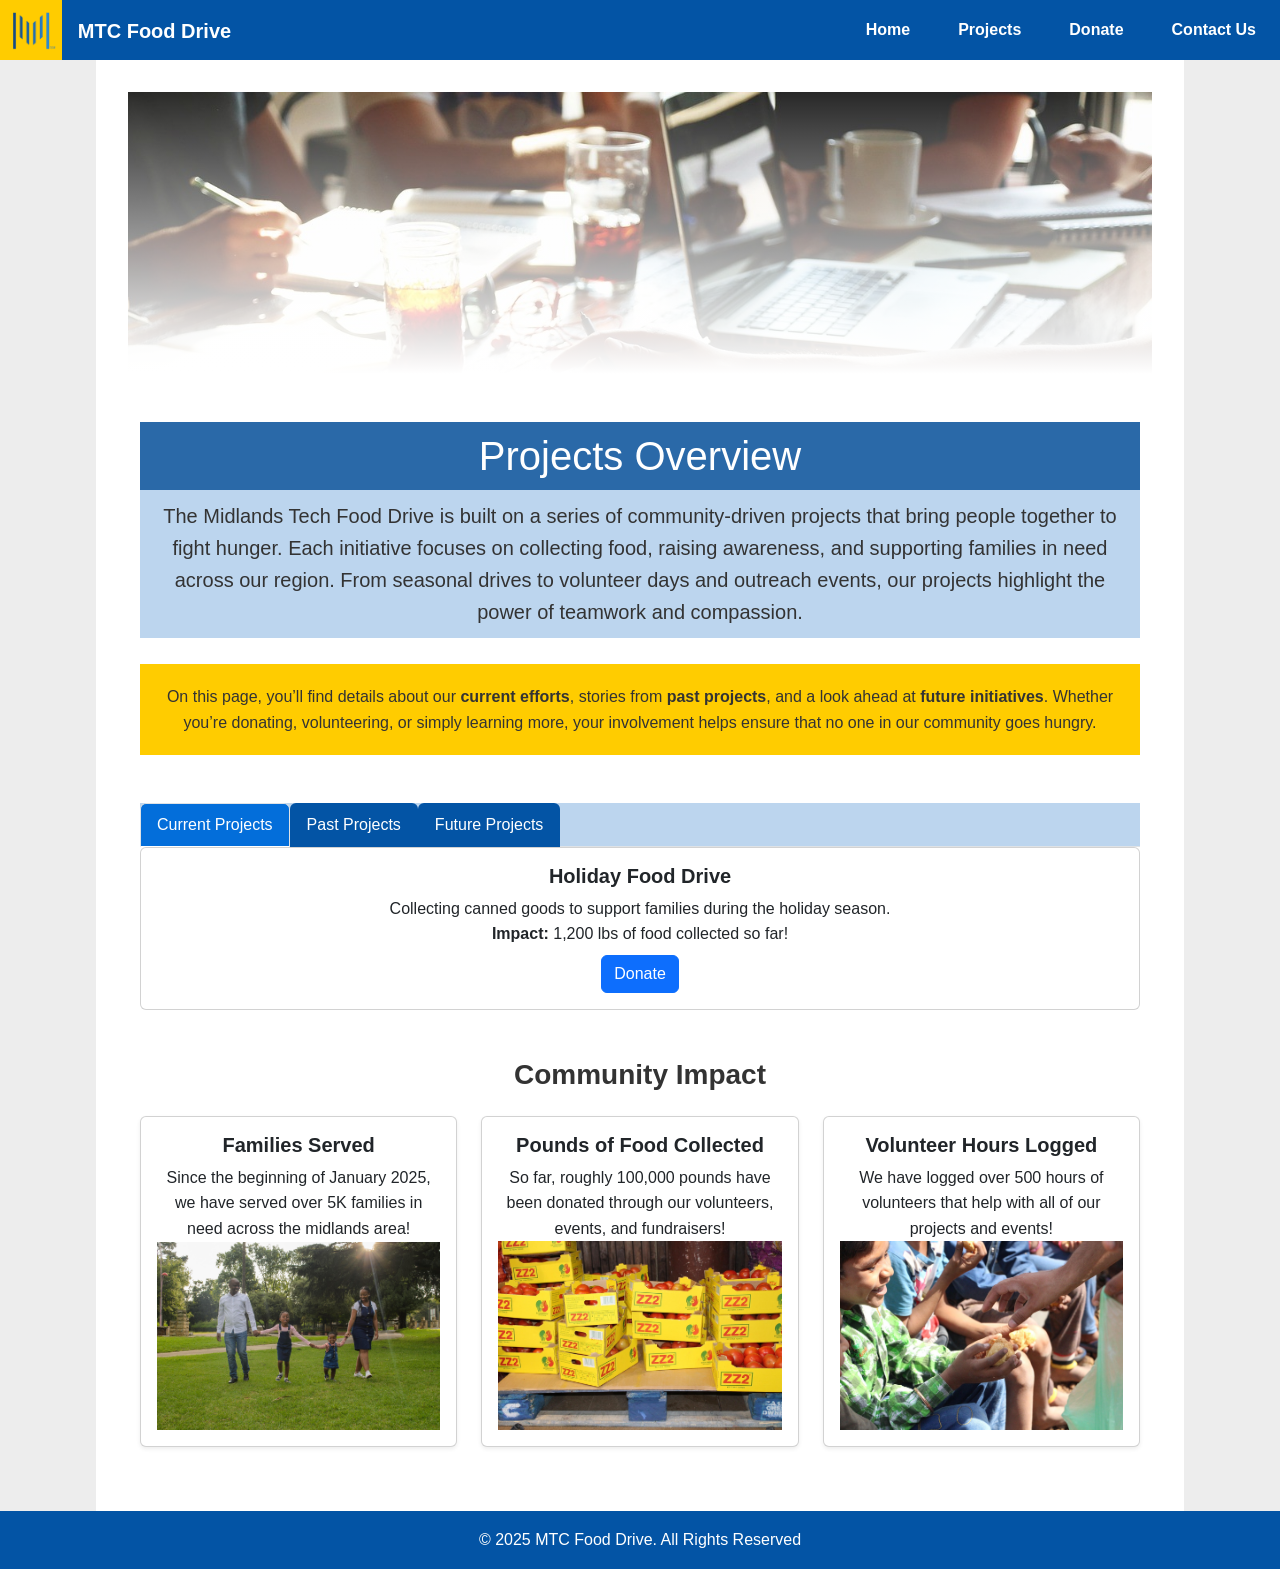
<file: Final_Project/projects.html>
<!Doctype html>
<html lang="en">
    <head>
        <meta charset="utf-8">
        <meta name="viewport" content="width=device-width, initial-scale=1">
        <meta name="description" content="Midlands Tech Food Drive Projects">
        <meta name="keywords" content="food drive, donate, volunteer, Midlands Tech, hunger relief">
        <title>MTC Food Drive</title>
        <link href="https://cdn.jsdelivr.net/npm/bootstrap@5.3.2/dist/css/bootstrap.min.css" rel="stylesheet">
        <link rel="stylesheet" href="../Final_Project/css/stylesheet.css">
    </head>
    <body>
        <header>
            <!--Navigation w/ toggleable hamburger menu for smaller screens-->
            <nav class="navbar navbar-expand-md navbar-dark bg-primary">
                <div class="container-fluid">
                    <a class="navbar-brand" href="index.html">
                    <img src="../Final_Project/Images/mtclogo.png" alt="MTC Logo" height="50">
                    </a>
                    <h5 class="fw-bold">MTC Food Drive</h5>
                    <button class="navbar-toggler" type="button" data-bs-toggle="collapse" data-bs-target="#navbarNav"
                    aria-controls="navbarNav" aria-expanded="false" aria-label="Toggle navigation">
                        <span class="navbar-toggler-icon"></span>
                    </button>
                    <div class="collapse navbar-collapse" id="navbarNav">
                        <ul class="navbar-nav ms-auto">
                            <li class="nav-item"><a class="nav-link active" href="index.html">Home</a></li>
                            <li class="nav-item"><a class="nav-link" href="projects.html">Projects</a></li>
                            <li class="nav-item"><a class="nav-link" href="donate.html">Donate</a></li>
                            <li class="nav-item"><a class="nav-link" href="contact-us.html">Contact Us</a></li>
                        </ul>
                    </div>
                </div>
            </nav>
        </header>
        <main  id="prj-page">
            <!--Head image-->
            <div class="d-flex justify-content-center">
                <div class="position-relative">
                    <img src="../Final_Project/Images/teamwork.jpg" class="mx-auto d-block img-fluid" alt="Teamwork">
                    <div class="position-absolute top-0 end-0 h-100 w-100" 
                        style="background: linear-gradient(to bottom, transparent, white);">
                    </div>
                </div>
            </div>
            <!--Project overview section-->
            <section class="container my-5">
                <h1 class="text-center">Projects Overview</h1>
                <p class="lead text-center">
                    The Midlands Tech Food Drive is built on a series of community-driven projects that bring people together to fight hunger. 
                    Each initiative focuses on collecting food, raising awareness, and supporting families in need across our region. 
                    From seasonal drives to volunteer days and outreach events, our projects highlight the power of teamwork and compassion.
                </p>
                <br>
                <p class="text-center" id="prj-info">
                    On this page, you’ll find details about our <strong>current efforts</strong>, stories from <strong>past projects</strong>, 
                    and a look ahead at <strong>future initiatives</strong>. Whether you’re donating, volunteering, or simply learning more, 
                    your involvement helps ensure that no one in our community goes hungry.
                </p>
            </section>
            <!--Project presentation tabs-->
            <section class="container my-5">
                <ul class="nav nav-tabs" id="project-tabs" role="tablist">
                    <!--Current-->
                    <li class="nav-item" role="presentation">
                        <button class="nav-link active" id="current-tab" data-bs-toggle="tab" data-bs-target="#current" type="button" role="tab" aria-controls="current" aria-selected="true">
                        Current Projects
                        </button>
                    </li>
                    <!--Past-->
                    <li class="nav-item" role="presentation">
                        <button class="nav-link" id="past-tab" data-bs-toggle="tab" data-bs-target="#past" type="button" role="tab" aria-controls="past" aria-selected="false">
                        Past Projects
                        </button>
                    </li>
                    <!--Future-->
                    <li class="nav-item" role="presentation">
                        <button class="nav-link" id="future-tab" data-bs-toggle="tab" data-bs-target="#future" type="button" role="tab" aria-controls="future" aria-selected="false">
                        Future Projects
                        </button>
                    </li>
                </ul>
                <!--Project tab content-->
                <div class="tab-content">
                    <!--First tab-->
                    <div class="tab-pane fade show active" id="current">
                        <div class="card mb-3">
                            <!--Holiday food drive card-->
                            <div class="card-body text-center">
                                <h5 class="card-title fw-bold">Holiday Food Drive</h5>
                                <p class="card-text">Collecting canned goods to support families during the holiday season.</p>
                                <p><strong>Impact:</strong> 1,200 lbs of food collected so far!</p>
                                <a href="donate.html" class="btn btn-primary mt-2">Donate</a>
                            </div>
                        </div>
                    </div>
                    <!--Second tab-->
                    <div class="tab-pane fade" id="past">
                        <!--Summer volunteer card-->
                        <div class="card mb-3">
                            <div class="card-body text-center">
                                <h5 class="card-title fw-bold">Summer Volunteer Day</h5>
                                <p class="card-text">Volunteers sorted and packaged donations for 300 families.</p>
                                <p><strong>Impact:</strong> 500 volunteer hours logged.</p>
                            </div>
                        </div>
                    </div>
                    <!--Third tab-->
                    <div class="tab-pane fade" id="future">
                        <!--Community cookout card-->
                        <div class="card mb-3">
                            <div class="card-body text-center">
                                <h5 class="card-title fw-bold">Community Cookout</h5>
                                <p class="card-text">Planned for February 2026 to raise awareness and share meals.</p>
                                <a href="contact-us.html" class="btn btn-primary mt-2">Get Involved</a>
                            </div>
                        </div>
                    </div>
                </div> <!--end of row-->
            </section>
            <!--Community impact section-->
            <h3 class="text-center fw-bold">Community Impact</h3>
            <section id="project-highlights" class="container my-4">
                <div class="row">
                    <!--Families served card-->
                    <div class="col-md-4 d-flex mb-2">
                        <div class="card shadow-sm">
                            <div class="card-body d-flex flex-column">
                                <h5 class="card-title text-center fw-bold">Families Served</h5>
                                <p class="card-text text-center">Since the beginning of January 2025, we have served over 5K families in need across the midlands area!</p>
                                <img src="../Final_Project/Images/family-photo.jpg" class="mt-auto" alt="Family holding hands in a feid of grass">
                            </div>
                        </div>
                    </div>
                    <!--Food collected card-->
                    <div class="col-md-4 d-flex mb-2">
                        <div class="card shadow-sm">
                            <div class="card-body d-flex flex-column">
                                <h5 class="card-title text-center fw-bold">Pounds of Food Collected</h5>
                                <p class="card-text text-center">So far, roughly 100,000 pounds have been donated through our volunteers, events, and fundraisers!</p>
                                <img src="../Final_Project/Images/food-boxes.jpg" class="mt-auto" alt="Boxes Containing Tomatos">
                            </div>
                        </div>
                    </div>
                    <!--Volunteer hours cardS-->
                    <div class="col-md-4 d-flex mb-2">
                        <div class="card shadow-sm">
                            <div class="card-body d-flex flex-column">
                                <h5 class="card-title text-center fw-bold">Volunteer Hours Logged</h5>
                                <p class="card-text text-center">We have logged over 500 hours of volunteers that help with all of our projects and events!</p>
                                <img src="..\Final_Project\Images\volunteer-photo.jpg" class="mt-auto" alt="Volunteer handing biscut to child">
                            </div>
                        </div>
                    </div>
                </div> <!--end of row-->
            </section>
        </main>
        <!--Footer-->
        <footer class="text-white text-center py-3">
            <p class="mb-0">&copy; 2025 MTC Food Drive. All Rights Reserved</p>
        </footer>
        <script src="https://cdn.jsdelivr.net/npm/bootstrap@5.3.2/dist/js/bootstrap.bundle.min.js"></script>
    </body>
</html>
</file>
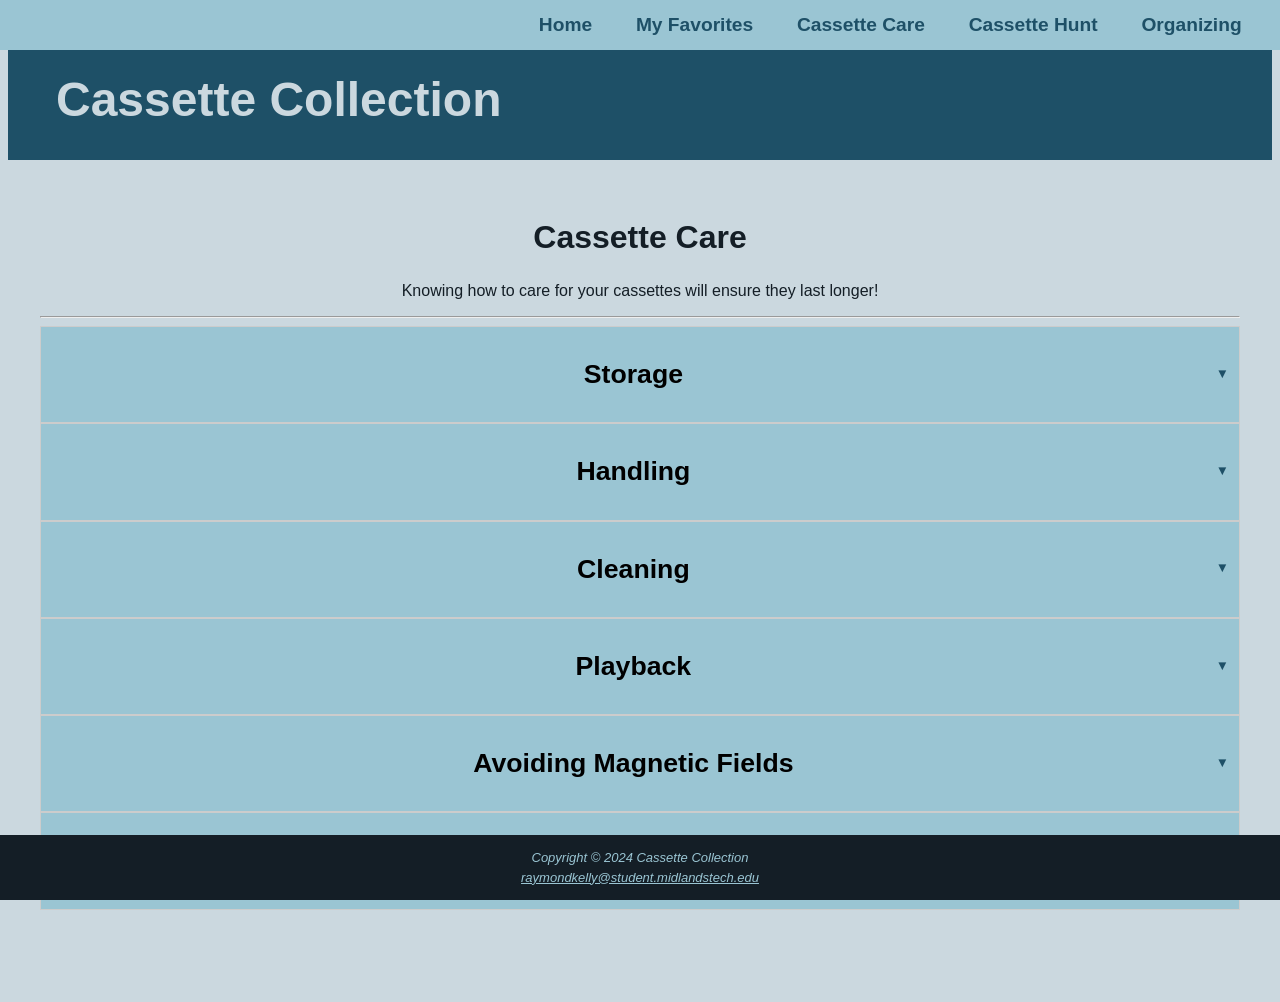
<file: Raymond_Kelly_Term_Project/care.html>
<!DOCTYPE html>

<style> 
	.accordion { cursor: pointer; padding: 10px; width: 100%; text-align: center; border: 1px solid #ccc; outline: none; transition: 0.4s; background-color: rgb(154, 197, 211); } 
	.active, .accordion:hover { background-color: #A26100; } 
	.panel { padding: 0 10px; display: none; background-color:  #1e5067; overflow: hidden; color:#cbd8df; font-weight: bold; } 
	.carrot {float: right; color: #1e5067; font-size: 50%; margin-top: .5em;}
</style> 
<script> 
	'strict on';
	document.addEventListener('DOMContentLoaded', function() { 
		var acc = document.getElementsByClassName('accordion');
		for (var i = 0; i < acc.length; i++) {
			acc[i].addEventListener('click', function() { 
			this.classList.toggle('active'); 
			var carrot = this.querySelector('.carrot');
			if (carrot.innerText ==='▼'){
				carrot.innerText = '▲'
			} else{
				carrot.innerText = '▼'
			}
			var panel = this.nextElementSibling; 
			if (panel.style.display === 'block') { 
				panel.style.display = 'none'; 
			} else { 
				panel.style.display = 'block'; 
			} 
			}); 
		} 
	}); 
 </script>
<html lang="en">
	<head>
		<title>"Cassette Collection :: Cassette Care"</title>
		<meta charset = "utf-8">
		<meta name="viewport" content="width=device-width, initial-scale=1.0">
		<link rel="stylesheet" href= "termproject.css">
	</head>

	<body>
		<header class="content"><a href="index.html">Cassette Collection</a> </header>
		<nav>
				<ul>
					<li><a href="index.html">Home</a></li>
					<li><a href="favorites.html">My Favorites</a></li>
					<li><a href="care.html">Cassette Care</a></li>
					<li><a href="hunt.html">Cassette Hunt</a></li>
					<li><a href="organizing.html">Organizing</a></li>
				</ul>
		</nav>

		<div id="care">
		
			<main>

				<h2>Cassette Care</h2>
				
				<blockquote>Knowing how to care for your cassettes will ensure they last longer!</blockquote>
				
				<hr>
				
				<section>
				
					<button class="accordion"><h2>Storage<span class = 'carrot'>▼</span></h2></button>
					<div class="panel">
					<ul>
					
						<li><h5>Avoid Heat and Sunlight:</h5> Store your cassettes in a cool, dry place away from direct sunlight and heat sources, which can warp the tape and degrade the sound quality.</li>
						
						<li><h5>Use a Case:</h5> Keep cassettes in their cases to protect them from dust, dirt, and physical damage.</li>

						<li><h5>Vertical Storage:</h5> Store cassettes vertically, like books on a shelf, to prevent warping.</li>
						
					</ul>
					</div>
					
				</section>
				
				<section>
				
					<button class="accordion"><h2>Handling<span class = 'carrot'>▼</span></h2></button>
					<div class="panel">
					<ul>
						<li><h5>Clean Hands:</h5> Handle cassettes with clean, dry hands to avoid transferring oils and dirt to the tape.</li>

						<li><h5>Avoid Touching the Tape:</h5> Never touch the magnetic tape inside the cassette to prevent smudges and scratches.</li>
						
					</ul>
					</div>
				<section>
				
				</section>
				
				<button class="accordion"><h2>Cleaning<span class = 'carrot'>▼</span></h2></button>
				<div class="panel">
					<ul>
						<li><h5>Regular Dusting:</h5> Dust the exterior of your cassettes regularly with a soft, dry cloth.</li>

						<li><h5>Cleaning the Tape Deck:</h5> Use a cassette deck cleaning kit periodically to ensure the tape heads are free of dust and grime, which can affect playback quality.</li>
						
					</ul>
					</div>
				<section>
				
				</section>
				
				<button class="accordion"><h2>Playback<span class = 'carrot'>▼</span></h2></button>
				<div class="panel">
					<ul>
						<li><h5>Rewind and Fast Forward:</h5> Periodically rewind and fast forward your tapes to prevent them from becoming too tight or loose. This helps maintain the tension and condition of the tape.</li>

						<li><h5>Avoid Pausing for Long Periods:</h5> If you need to pause playback, don't leave the tape paused for extended periods as this can create pressure points on the tape.</li>
						
					</ul>
				</div>
				<section>
				
				</section>
				
				<button class="accordion"><h2>Avoiding Magnetic Fields<span class = 'carrot'>▼</span></h2></button>
				<div class="panel">
					<ul>
					
						<li><h5>Keep Away from Magnets:</h5> Store cassettes away from magnetic sources (like speakers or other electronic devices) to prevent erasing or distorting the magnetic tape.</li>
						
					</ul>
				</div>
				</section>
				
				<section>
				
					<button class="accordion"><h2>Transporting<span class = 'carrot'>▼</span></h2></button>
					<div class="panel">
					<ul>
					
						<li><h5>Protect from Shock:</h5> When transporting cassettes, use padded cases to protect them from shocks and vibrations.</li>

						<li><h5>Avoid Extreme Temperatures:</h5> Do not leave cassettes in hot or cold environments, like inside a car on a hot day or in freezing conditions.</li>
						
					</ul>
					</div>
				</section>

				<br></br>
				
				<footer>

					Copyright &copy; 2024 Cassette Collection
					<br>
					<a href="mailto:raymondkelly@student.midlandstech.edu">raymondkelly@student.midlandstech.edu</a>

				</footer>
			</main>
		</div>
	</body>
</html>
</file>
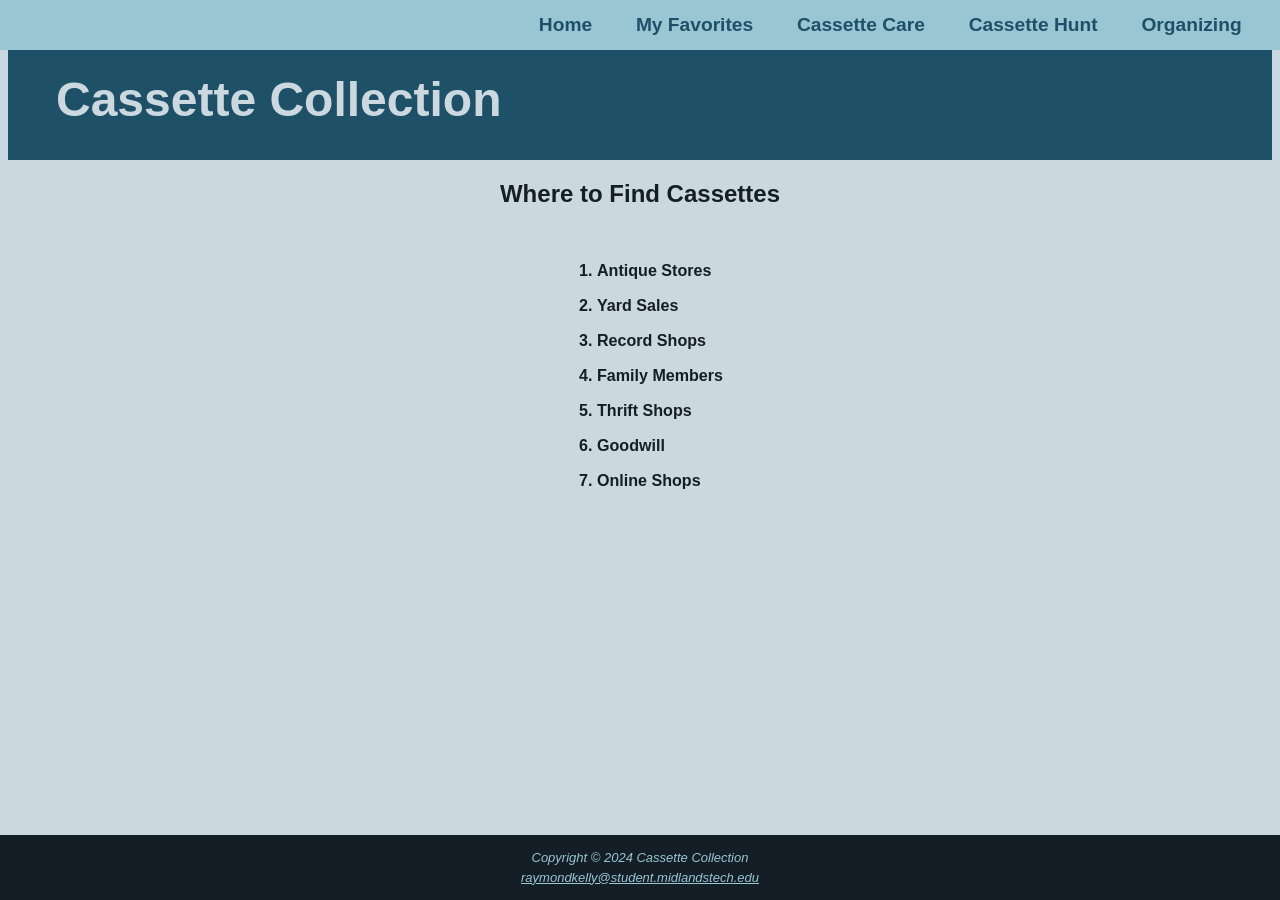
<file: Raymond_Kelly_Term_Project/hunt.html>
<!DOCTYPE html>
<html lang="en">
	<head>
		<title>"Cassette Collection :: Finding Cassettes"</title>
		<meta charset = "utf-8">
		<meta name="viewport" content="width=device-width, initial-scale=1.0">
		<link rel="stylesheet" href= "termproject.css">
	</head>

	<body>
		<header class="content"><a href="index.html">Cassette Collection</a></header>
		<nav>
				<ul>
					<li><a href="index.html">Home</a></li>
					<li><a href="favorites.html">My Favorites</a></li>
					<li><a href="care.html">Cassette Care</a></li>
					<li><a href="hunt.html">Cassette Hunt</a></li>
					<li><a href="organizing.html">Organizing</a></li>
				</ul>
		</nav>

		<div id='hunt'>
		
			<main>
			

				<h2>Where to Find Cassettes</h2>
				
				<table>
				<tr>
				<td>
				<h6><ol>
				
					<li>Antique Stores</li>
					
					<li>Yard Sales</li>
					
					<li>Record Shops</li>
					
					<li>Family Members</li>
					
					<li>Thrift Shops</li>
					
					<li>Goodwill</li>
					
					<li>Online Shops</li>
					
				</ol></h6>
				</td>
				</tr>
				</table>
				
				<br></br>
				
				<footer>

					Copyright &copy; 2024 Cassette Collection
					<br>
					<a href="mailto:raymondkelly@student.midlandstech.edu">raymondkelly@student.midlandstech.edu</a>

				</footer>
			</main>
		</div>
	</body>
</html>
</file>
<file: Brew Haven/stylesheet.css>
nav{
    background-color: #5B451A;
    #navbarNav{font-size: 20px; margin-right:4em;}
    .navbar-brand{margin-left:2em;}
    .nav-item{padding-right:10px;}
}

html, body {
    height: 100%;
    margin: 0;
    padding: 0;
    font-family:Cambria, Cochin, Georgia, Times, 'Times New Roman', serif;
}

body{
    background-color: #D4D4D4;
    display: flex;
    flex-direction: column;
}

main{
    margin-top: 0;
    flex: 1;
    display: flex;
    flex-direction: column;
}

.navbar-toggler{
border: none;
}
/* IMAGE + GRADIENT OVERLAY */
.gradient-box {
    position: relative;
    display: block;
    padding: 0;
    margin: 0;
}

.gradient-box img {
    display: block;
}

.gradient-box::after {
    content: "";
    position: absolute;
    top: 0;
    right: 0;
    left: 0;
    height: 100%;
    background: linear-gradient(to top, rgba(0,0,0,1), rgba(0,0,0,0));
    pointer-events: none;
}

#index-welcome{
    background-color: black;
    color: white;
    text-align: center;
    margin-top: 0;
    margin-bottom: 0;
    padding-top: 0;
    line-height: 100px; 
}

.content {
    display: block;
    height: 100%;
    margin-left: 8em;
    margin-right: 8em;
    background-color: white;
    padding-top: 2em;
    padding-bottom: 2em;
    margin-bottom: 0;
    text-align: center;
}
/* Heading inside index content */
.content h3 {
    text-align: center;
    color: #5B451A;
    font-weight: bold;
}
/* Each block */
.index-block {
    padding-left: 2em;
    padding-right: 2em;
    margin-bottom: 0;
}
/* Paragraph inside block */
.index-paragraph {
    display: flex;
    text-align: center;
    font-size: 20px;
    padding: 10px;
    flex: 1;
}
/* Business hours text */
.business-hours {
    display: inline-block;
    text-align: center;
    padding: 10px;
    font-size: 30px;
    line-height: 50px;
    background-color:#5B451A;
    color: #ffffff;
    border: 2px solid #5B451A;
    border-radius: 10px;
}
/* Site footer formatting */
#site-footer {
    background-color: #111;
    color: #fff;
    text-align: center;
    padding: 20px 0;
    font-size: 0.9rem;
}
/* Side-by-side formatting */
.side-by-side {
    display: flex;
    align-items: center;
    justify-content: center;
    gap: 2em;
}
/* Side-by-side formatting for index images */
.side-by-side img {
    width: 300px;
    border-radius: 10px;

}
/* Side-by-side formatting for index paragraphs */
.side-by-side .index-paragraph {
    width: 60%;
    text-align: center;
}
/* Formatting of the menu page header */
.menu-header {
    display: flex;
    align-items: center;
    justify-content: center;
    gap: 1.5em;
    width: 100%;
    box-sizing: border-box;
}
/* Menu image formatting */
.menu-header img {
    max-width: 50%;
    width: 100%;
    height: auto;
}
/* Accordion menu button formatting */
.accordion{
    width: 100%;
    background-color: #8d6c29;
    color: white;
    border: 1px solid white;
}
/* Accordion panel card */
.panel{
    display: none;
    text-align: left;
    padding-left: 4em;
}
/* Calander block formatting */
#calendar{
    max-width: 800px;
    margin: 2em auto;
    background: #ffffff;
    padding: 1em;
    border-radius: 10px;
    border: 2px solid #5B451A;
    box-shadow: 0 0 10px rgba(0,0,0,0.1);
}
/* Calendar header formatting */
.calendar-header {
    display: flex;
    justify-content: space-between;
    align-items: center;
    flex-wrap: nowrap;
    text-align: center;
    margin-bottom: 1em;
    font-size: 1.5em;
    font-weight: bold;
    color: #5B451A;
}
/* Month veiw change arrow formatting */
.calendar-arrow {
    cursor: pointer;
    font-size: 1.5em;
    padding: 0 10px;
    user-select: none;
    color: #5B451A;
}
/* Month veiw swap arrows hover */
.calendar-arrow:hover {
    color: #8B6A2B;
}
/* Calendar grid formatting */
.calendar-grid {
    display: grid;
    grid-template-columns: repeat(7, 1fr);
    gap: 5px;
}
/* Day name formatting */
.day-name {
    font-weight: bold;
    text-align: center;
    padding: 10px 0;
    background: #5B451A;
    color: white;
    border-radius: 5px;
}
/* Day box formatting */
.day {
    padding: 20px 0;
    text-align: center;
    background: #f5f5f5;
    border-radius: 5px;
}
/* Other days */
.day.blank {
    background: transparent;
}
/* Highlight current day */
.day.today {
    background: #FFD27F;
    border: 2px solid #5B451A;
    font-weight: bold;
}
/* Button on the events page that redirects to the contact us page */
#contact-us {
    color:white;
    font-size: 1.5em;
    background-color: #5B451A;
    border: 2px solid #5B451A;
    border-radius: 4px;
    margin-top: 1em;
}


@media (max-width: 1024px) {
    .side-by-side {
        gap: 1.5em;
    }

    .side-by-side img {
        width: 225px;
    }

    .side-by-side .index-paragraph {
        width: 55%;
        font-size: 18px;
    }

    .index-block {
        padding: 2.5em 0;
    }
}

@media (max-width: 768px) {
    .side-by-side {
        flex-direction: column;
        text-align: center;
    }

    .side-by-side img,
    .side-by-side .index-paragraph {
        width: 100%;
    }

    .side-by-side .index-paragraph {
        text-align: center;
        font-size: 18px;
    }

    .index-block {
        padding: 2em 1em;
    }

    .menu-header img{
        max-width: 100%;
    }
}

@media (max-width: 480px) {
    .content{
        margin:0;
    }
    h3 {
        font-size: 22px;
    }

    .index-paragraph {
        font-size: 16px;
        line-height: 1.5;
    }

    .side-by-side img {
        width: 100%;
        border-radius: 8px;
    }

    .index-block {
        padding: 1.5em 0.5em;
    }

    .business-hours {
        font-size: 22px;
        line-height: 40px;
        padding: 8px;
    }
    .menu-header img{
        padding: 0;
        max-width: 100%;
    }
}
</file>
<file: Final_Project/css/stylesheet.css>
/* Reset some default browser styles */
body, h1, p, ul {
    margin: 0;
    padding: 0;
}

/* General body styling */
body {
    font-family: Arial, sans-serif;
    line-height: 1.6;
    background-color: #ededed;
    color: #333;
}

/* General header styling */
header {
    background-color: #0354a5; 
    color: white;
    padding: 0;
    h5{
        margin-right: 1em;
        margin-top: .5em;
    }
}

/* MTC logo styling */
.navbar-brand {
    font-size: 1.5rem;
    font-weight: bold;
    padding-left: 5px;
    padding-right: 5px;
    background-color: #ffcc00;
}

/* Further nav styling */
.container-fluid{
    padding-left: 0;
    padding-right: 0;
    background-color: #0354a5;
}

/* Padding for hamburger menu button */
.navbar.navbar-expand-md.navbar-dark.bg-primary{
    padding: 0;
}

/* Navbar ul styling */
#navbarNav ul {
    list-style: none;
    margin: 0;
    padding: 0;
}

/* Navbar li styling*/
#navbarNav li {
    height: 60px;
}

/* Navigation item styling*/
#navbarNav .nav-link  {
    display: flex;              /* flex so text centers */
    align-items: center;       /* vertical centering */
    justify-content: center;    /* horizontal centering */
    padding: 0 1.5rem;          /* horizontal spacing only */
    height: 100%;               /* stretch to header height */
    color: white;
    text-decoration: none;
    font-weight: bold;
    transition: background-color 0.3s ease, transform 0.2s ease;
}

/* Hover styling for nav links */
#navbarNav .nav-link:hover {
    background-color: #2a69a8;
}

/* Our mission section styling */
#our-mission{
    text-align: center;
    padding-top: 2em;
    padding-bottom: 2em;
    padding-left: 6px;
    padding-right: 6px;
    background-color: #dbedff;
    h4{text-decoration: underline;}
}

/* General main styling */
main {
    padding: 2rem;
    margin: 0rem 6rem;
    background-color: #ffffff;
    min-height: 60vh;
}

/* General h1 styling */
h1{
    text-align: center;
}

/* General footer styling */
footer {
    background-color:#0354a5;
    color: white;
    text-align: center;
    padding: 1rem;
}

/* Project card styling for index */
.project-card{
     border-bottom: 10px;
     margin-bottom: 10px;
    h5{
        font-weight: bold;
        padding: 6px;
    }
    p{
       font-weight: bold;
       padding: 6px;
    }
}

/* General styling for projects page */
#prj-page{
    h1{
        background-color: #2a69a8;
        color: white;
        padding: 10px;
    }
    /* Project info tab styling */
    #prj-info{
        background-color: #ffcc00;
        padding: 20px 10px;
    }
    .lead{
        background-color: #bcd5ee;
        padding: 10px 20px;
    }

    /* Project tab styling */
    #project-tabs{
        background-color: #bcd5ee;
        .nav-link{
            color: white;
            background-color: #0354a5;
        }
        /* Active tab styling */
        .active{
            background-color: #036eda;
        }
    }
}

/* Adjustments made for diffrent sized screens */
@media (max-width: 940px) {
    button{margin-right: 10px;}
    main{margin:auto}
}
@media (max-width: 720px){
    #our-mission{margin: auto;}
    main{margin:auto}
}
@media (max-width: 400px){
    #hero-btn-top{font-size: 90%;}
    #hero-btn-bottom{font-size: 90%;}
    #project-tabs{font-size: 95%;}
}
</file>
<file: Raymond_Kelly_Term_Project/termproject.css>
* {box-sizing: border-box;}

/*Main Formatting*/
header {
  justify-content: center; /* Centers the header horizontally */
  align-items: center; /* Centers the header vertically */
  margin-top: 20px;
  text-align: left;
  background-color: #1e5067; /*Second darkest blue*/
  background-size: cover;
  min-height: 100%;
  font-weight: bold;
  font-size: 3em;
  
}

header a{text-decoration: none;}

header a:link{color: #cbd8df;}

header a:visited{color: #cbd8df;}

header a:hover{color: #cbd8df;}


nav {
  position: fixed; top: 0; left: 0;
  background-color: rgb(154, 197, 211); /*Second lightest blue*/
  font-weight: bold;
  padding-top: 0.5em;
  padding-bottom: 1em;
  padding-left: 1em;
  padding-right: 1em;
  text-align: right; /* Centers the text within the nav */
  width: 100%; /* Ensures nav takes full width for text centering */
  margin: 0;
  padding: 0;
  line-height: 50px;
  z-index:1000;
  
}

nav a{text-decoration: none;}

nav a:link{color: #1e5067;}

nav a:visited{color: #1e5067;}
	
nav a:hover{color: #A26100;}

nav ul{list-style-type: none; text-decoration: none; margin: 0; padding-right: 2em; font-size: 1.2em;}
	
nav li{display: inline; padding-left:2em;}

h1 {text-align: center;}

h2 {text-align: center;}

h3{text-align: center;}

h4{text-align: center; background-color:  rgb(154, 197, 211); line-height: 150%;} /*Second lightest blue*/

blockquote{text-align: center;}

body{
	background-color: #cbd8df;
	color: #141e26;/*Darkest blue*/
	font-family: Verdana, Arial, sans-serif; /*Font family*/
	padding-bottom: 1em;
	
	
}/*Body formatting*/

footer{
	background-color: #141e26;/*Darkest blue*/
	color: rgb(154, 197, 211);/*Second lightest blue*/
	font-size: small;
	font-style: italic;
	text-align: center;
	line-height: 150%;
	padding-top: 1em;
	padding-bottom: 1em;
	padding-left: 1em;
  	padding-right: 1em;
  	position: fixed; bottom: 0; left: 0; right: 0;
	
}

footer a{color: rgb(154, 197, 211);}/*Second lightest blue*/

table{
	
	border : 1px solid #000;
	border-color: #40407A;
	margin-bottom: 1em;
	margin-left: 2em;
	margin-right: 2em;
	border-collapse: collapse;
	
}

tr, td{
	padding: 0.5em;
	border: 1px solid #000;
	border-color: #40407A;
	text-align: center;
}

/*Image IDs*/
#shelf {
	width: 488px; 
	height: 300px;
	background-image: url('Shelf.jpg');
	background-repeat: no-repeat; 
	background-size: cover;
	margin: 20px auto;
	margin-left: 50px;
	/*Image from web*/
}

#player {
	width: 504px;
	height: 378px;
	background-image: url('Player.jpeg');
	background-repeat: no-repeat;
	background-size: cover;
	margin: 20px auto;
	margin-left: 50px;
	/*My Image*/
}

#HighInfidelity{
	background-image: url('Hi_Infidelity.jpeg');
	background-repeat: no-repeat;
	background-size: cover;
	height: 476px;
	width: 267.75px;
	margin-right: 2em;
	border-color: white;
	transform: rotate(3deg);
	/*My Image*/
}

#AmericanFool{
	background-image: url('AmericanFool.jpeg');
	background-repeat: no-repeat;
	background-size: cover;
	height: 476px;
	width: 267.75px;
	margin-right: 2em;
	transform: rotate(-3deg);
	/*My Image*/
}

#Footloose{
	background-image: url('Footloose.jpeg');
	background-repeat: no-repeat;
	background-size: cover;
	height: 476px;
	width: 267.75px;
	margin-right: 2em;
	transform: rotate(3deg);
	/*My Image*/
}

#SteelWheels{
	background-image: url('SteelWheels.jpeg');
	background-repeat: no-repeat;
	background-size: cover;
	height: 476px;
	width: 267.75px;
	margin-right: 2em;
	transform: rotate(-3deg);
	/*My Image*/
}

#catigorize{
	width: 504px;
	height: 378px;
	background-image: url('catigorizing.jpeg');
	background-repeat: no-repeat;
	background-size: cover;
	background-repeat: no-repeat;
	background-size: cover;
	margin: 20px auto;
	margin-left: 50px;
	/*Image form web*/
}

/*Format IDs*/
#flow{
	display: block;
}

#wrapper{
	padding: 2em;
	ul{list-style-type: none; text-decoration: none; text-align: left;}
	p{text-align: center; font-weight: bold;}
} /*wrapper id formmating*/

#container{
	display: flex;
}

#block{
	flex: 1;
	padding: 20px;
	margin: 10px;
	text-align: center;
}

#favorites{
	padding: 0;
	table{
		padding: 0;
		padding-top: 2em; 
		padding-bottom:2em;
		}
	ul{
		list-style-type: none; 
		text-decoration: none; 
		display: flex; 
		justify-content: center;
		margin-top: 2em;
		margin-left: 3em;
		margin-right: 3em;
		background-color: rgb(154, 197, 211);/*Second lightest blue*/
		}
		li{
			margin-top: 1em;
			margin-bottom: 1em;
		}
}

#care{
	padding: 2em;
	display: block;
	ul{list-style-type: none; text-decoration: none; text-align: left;}
	li{padding-bottom: 1em;}
	p{text-align: center; font-weight: bold;}
	h2{font-size: 200%;}
	h3{text-align: left;}
	h4{font-size: 120%; background-color: none;}
	h5{font-size: 110%;}
	
}

#organizing{
	padding: 2em;
	display: block;
	ul{list-style-type: none; text-decoration: none; text-align: left;}
	li{padding-bottom: 1em;}
	p{text-align: left; font-size: 150%;}
	h3{text-align: center;}
	h4{font-size: 120%;}
}

#hunt{
	ol{margin: 0;}
	table{margin: 0 auto; border: none;}
	tr, td{ border: none; text-align: left;}
	li{font-size: 150%; margin-top: 1em;}
}

/*Format Classes*/
.nth-of-type{
	background-color: #D7E8E9;
}

.content{
	text-decoration: none;
	color:#cbd8df; /*Lightest blue*/
	line-height: 250%;
	text-indent: 1em;
	padding-top: 20px;
}/*content id formatting*/
</file>
